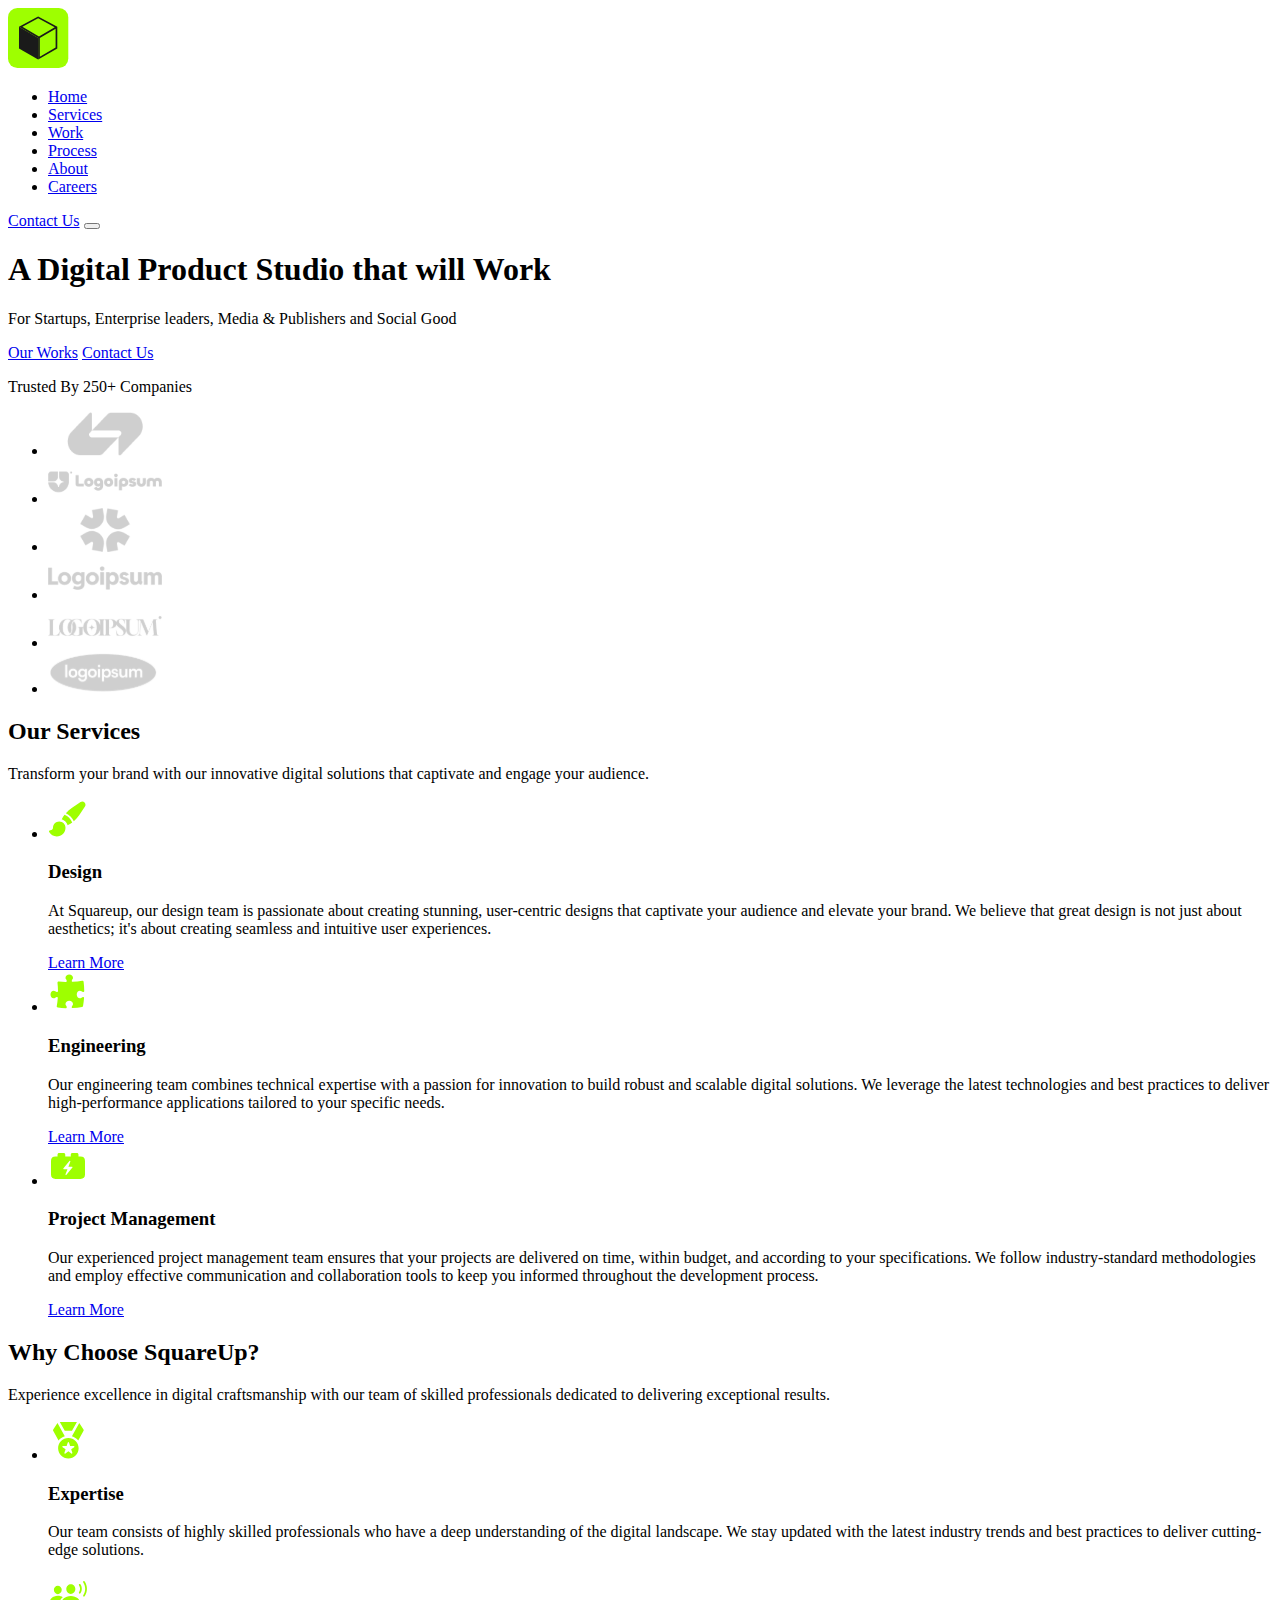
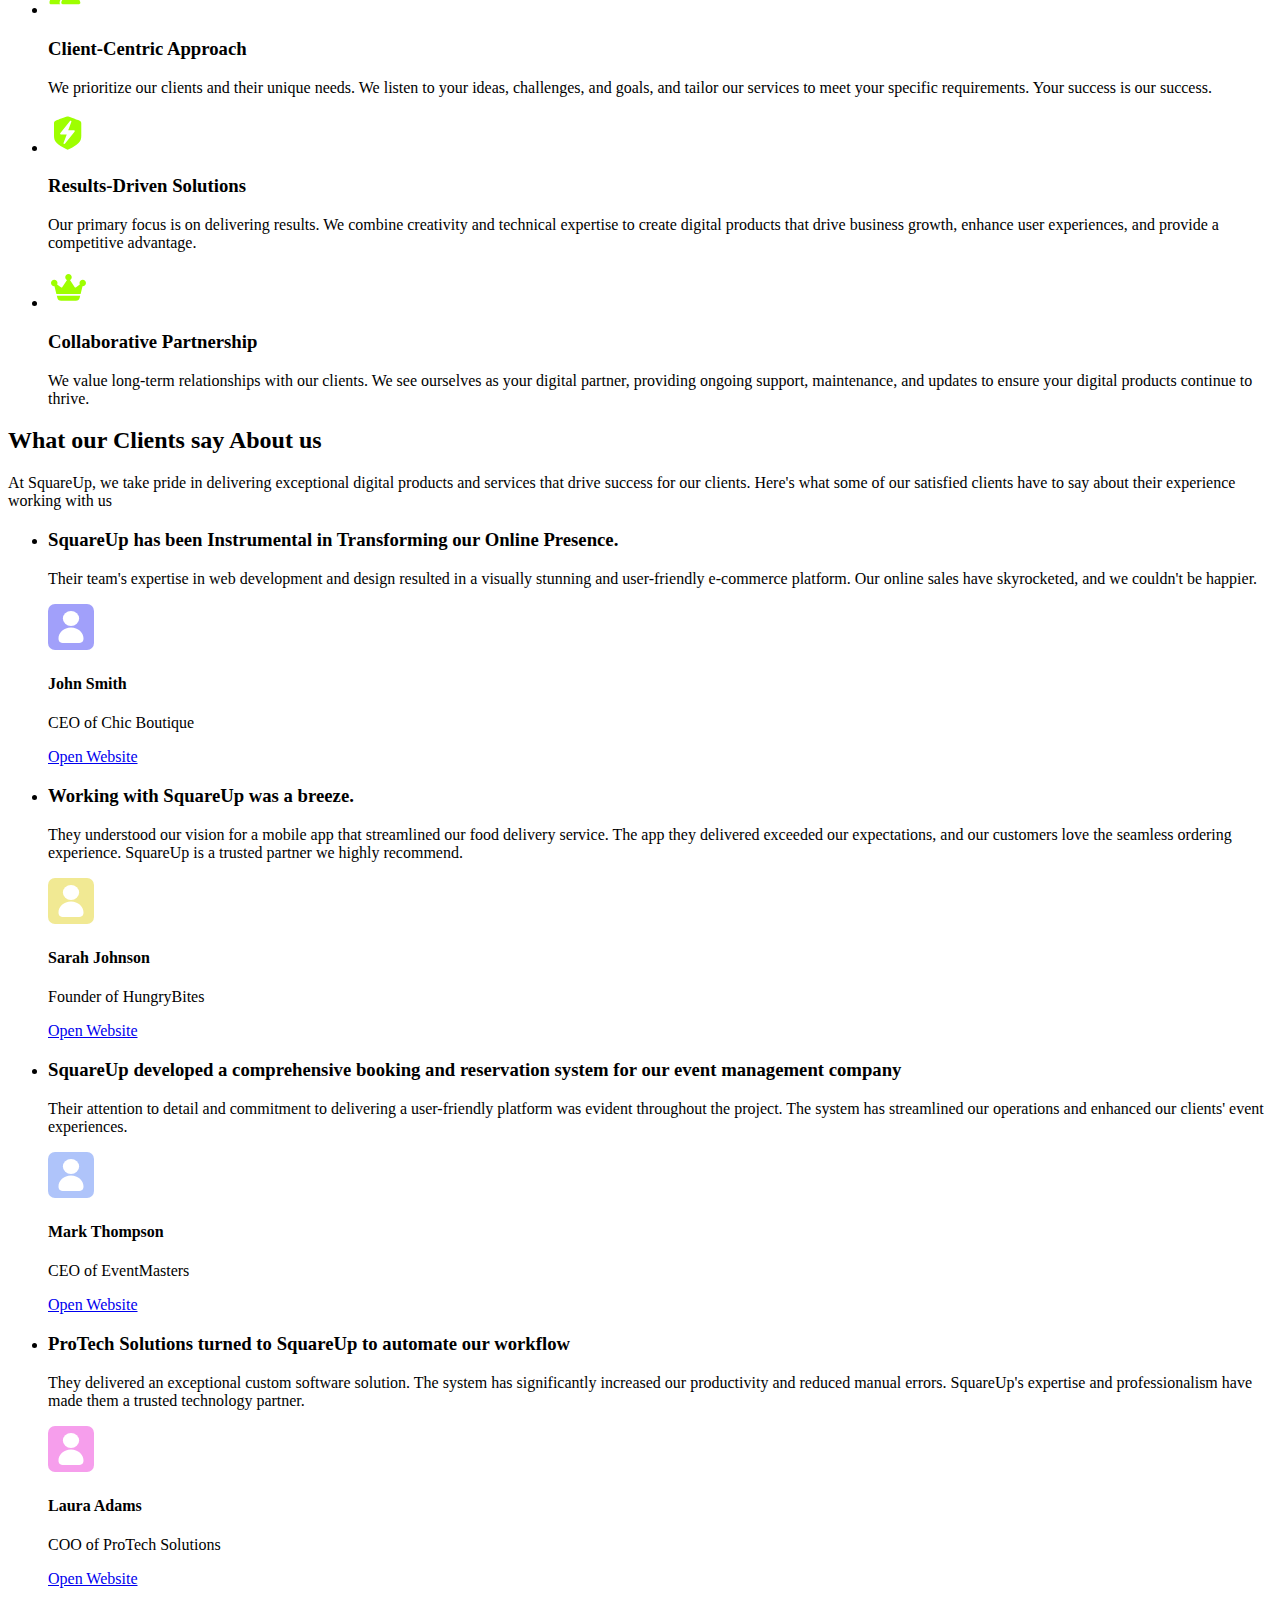
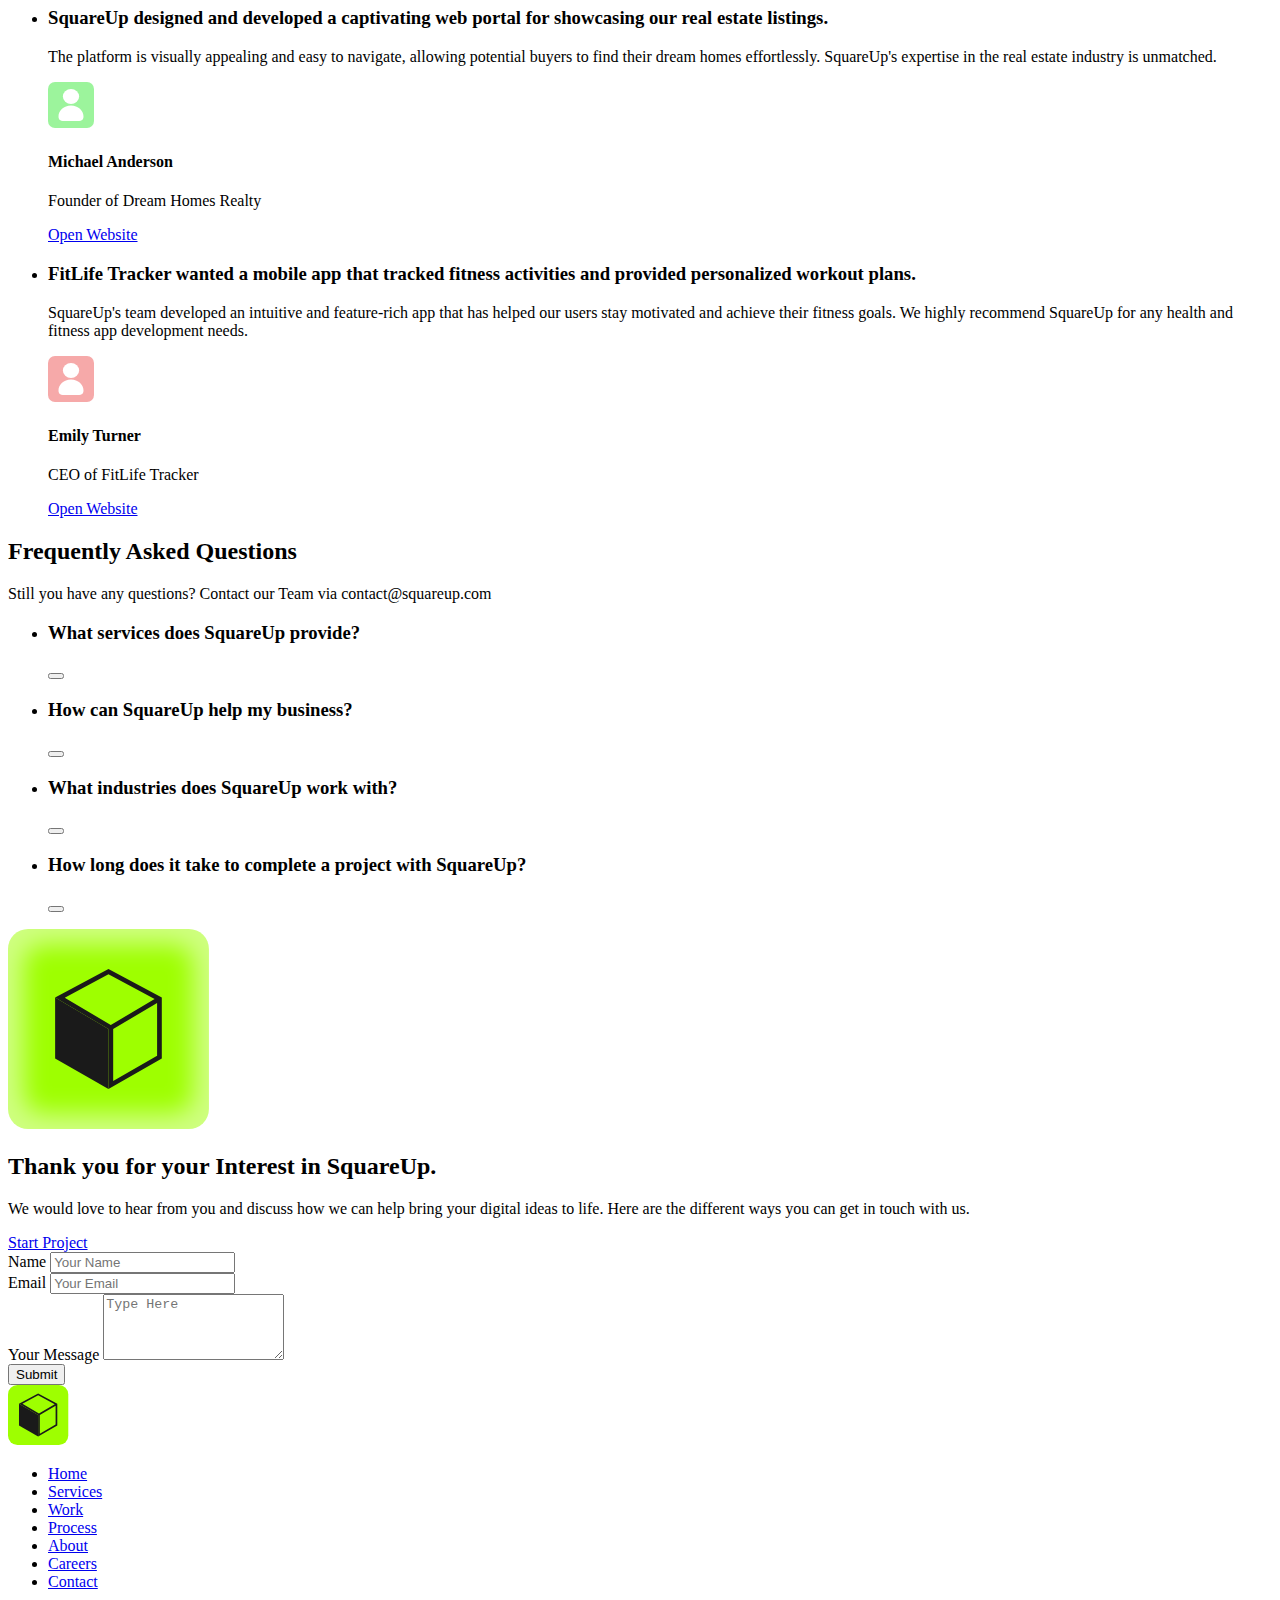
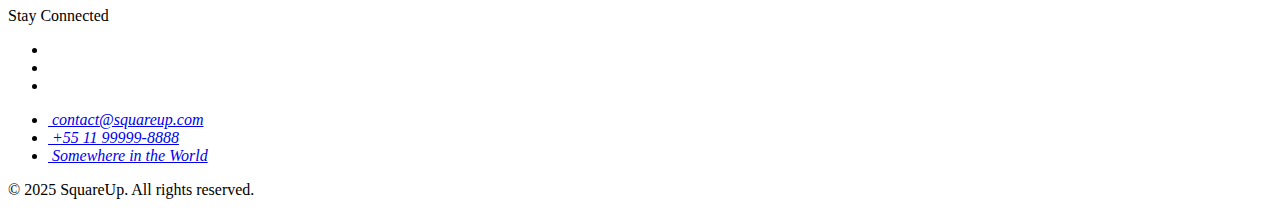
<file: index.html>
<!DOCTYPE html>
<html lang="en">
<head>
    <meta charset="UTF-8">
    <meta name="viewport" content="width=device-width, initial-scale=1.0">
    <title>Home | SquareUp</title>
    <link rel="stylesheet" href="css/style.css">
</head>
<body class="home-page">
   <div class="app-wrapper">
       <header>
            <div class="container">
                <picture class="header__image-wrapper">
                    <source media="(min-width: 1280px)" srcset="images/logos/logo-agency-lg.svg">
                    <img class="agency-logo agency-logo--header" src="images/logos/logo-agency-sm.svg" alt="SquareUp agency logo" loading="lazy">
                </picture>
                <nav class="navbar navbar--main" aria-label="Desktop menu navigation links to site pages">
                    <ul class="navbar__list">
                        <li class="navbar__item"><a href="#" class="navbar__link" aria-current="page">Home</a></li>
                        <li class="navbar__item"><a href="./services.html" class="navbar__link">Services</a></li>
                        <li class="navbar__item"><a href="./works.html" class="navbar__link">Work</a></li>
                        <li class="navbar__item"><a href="./process.html" class="navbar__link">Process</a></li>
                        <li class="navbar__item"><a href="./about.html" class="navbar__link">About</a></li>
                        <li class="navbar__item"><a href="./careers.html" class="navbar__link">Careers</a></li>
                    </ul>
                </nav>
                <a href="#contact-form" class="btn btn--cta">Contact Us</a>
                <button type="button" class="header__hamburger js-open-menu" aria-label="Open menu mobile" aria-controls="drawer" aria-expanded="false">
                    <div class="icon-wrapper icon-wrapper--hamburguer"><span class="icon-wrapper__icon"></span></div>
                </button>  
                <dialog class="drawer js-drawer" id="drawer" aria-label="Mobile navigation menu">
                    <div class="drawer__content">
                        <div class="drawer__panel-top">
                            <picture class="drawer__image-wrapper">
                                <source media="(min-width: 1280px)" srcset="images/logos/logo-agency-lg.svg">
                                <img class="agency-logo agency-logo--drawer" src="images/logos/logo-agency-sm.svg" alt="SquareUp agency logo" loading="lazy">
                             </picture>
                            <button type="button" class="drawer__close-btn js-close-menu" aria-label="Close menu mobile">
                                <div class="icon-wrapper icon-wrapper--close-drawer"><span class="icon-wrapper__icon"></span></div>
                            </button>
                        </div>
                        <nav class="navbar navbar--mobile" aria-label="Mobile/Tablet menu navigation links to site pages">
                            <ul class="navbar__list">
                                <li class="navbar__item"><a href="#" class="navbar__link" aria-current="page">Home</a></li>
                                <li class="navbar__item"><a href="./services.html" class="navbar__link">Services</a></li>
                                <li class="navbar__item"><a href="./works.html" class="navbar__link">Work</a></li>
                                <li class="navbar__item"><a href="./process.html" class="navbar__link">Process</a></li>
                                <li class="navbar__item"><a href="./about.html" class="navbar__link">About</a></li>
                                <li class="navbar__item"><a href="./careers.html" class="navbar__link">Careers</a></li>
                                <li class="navbar__item"><a href="#contact-form" class="btn btn--cta">Contact Us</a></li>
                            </ul>
                        </nav>
                    </div>
                </dialog>
            </div>
       </header>
       <main>
            <section class="hero" aria-labelledby="display">
                <h1 class="hero__display" id="display">A Digital Product Studio that will Work</h1>
                <p class="hero__audience-text">For <span class="hero__audience-item">Startups</span>, <span class="hero__audience-item">Enterprise leaders</span>, <span class="hero__audience-item">Media & Publishers</span> and <span class="hero__audience-item">Social Good</span></p>
                <div class="hero__actions">
                    <a href="./works.html" class="btn btn--secondary">Our Works</a>
                    <a href="#contact-form" class="btn btn--cta">Contact Us</a>
                </div>
            </section>
            <section class="trusted-companies" aria-labelledby="trusted-by">
                <p class="trusted-companies__label" id="trusted-by"><span class="trusted-companies__highlight">Trusted By 250+ Companies</span></p>
                <ul class="trusted-companies__list" aria-label="Companies list">
                    <li class="trusted-companies__item"><img class="trusted-companies__logo" src="images/logos/logo-ipsum-1.svg" alt="Company 1" loading="lazy"></li>
                    <li class="trusted-companies__item"><img class="trusted-companies__logo" src="images/logos/logo-ipsum-2.svg" alt="Company 2" loading="lazy"></li>
                    <li class="trusted-companies__item"><img class="trusted-companies__logo" src="images/logos/logo-ipsum-3.svg" alt="Company 3" loading="lazy"></li>
                    <li class="trusted-companies__item"><img class="trusted-companies__logo" src="images/logos/logo-ipsum-4.svg" alt="Company 4" loading="lazy"></li>
                    <li class="trusted-companies__item"><img class="trusted-companies__logo" src="images/logos/logo-ipsum-5.svg" alt="Company 5" loading="lazy"></li>
                    <li class="trusted-companies__item"><img class="trusted-companies__logo" src="images/logos/logo-ipsum-6.svg" alt="Company 6" loading="lazy"></li>
                </ul>
            </section>
            <section class="our-services" aria-labelledby="our-services-title">
                <div class="our-services__intro">
                    <h2 class="our-services__title" id="our-services-title">Our Services</h2>
                    <p class="our-services__text">Transform your brand with our innovative digital solutions that captivate and engage your audience.</p>
                </div>
                <ul class="our-services__list" aria-label="List of services">
                    <li class="our-services__item">
                        <article class="our-services__article">
                            <div class="icon-wrapper icon-wrapper--services">
                                <img class="icon-wrapper__icon" src="images/icons/paint-brush-1.svg" alt="" aria-hidden="true" loading="lazy">
                            </div>
                            <h3 class="our-services__subtitle">Design</h3>
                            <p class="our-services__description">At Squareup, our design team is passionate about creating stunning, user-centric designs that captivate your audience and elevate your brand. We believe that great design is not just about aesthetics; it's about creating seamless and intuitive user experiences.</p>
                            <a href="./services.html" class="btn btn--secondary" aria-label="Learn more about Design service">Learn More</a>
                        </article>
                    </li>
                    <li class="our-services__item">
                        <article class="our-services__article">
                            <div class="icon-wrapper icon-wrapper--services">
                                <img class="icon-wrapper__icon" src="images/icons/puzzle-piece-1.svg" alt="" aria-hidden="true" loading="lazy">
                            </div>
                            <h3 class="our-services__subtitle">Engineering</h3>
                            <p class="our-services__description">Our engineering team combines technical expertise with a passion for innovation to build robust and scalable digital solutions. We leverage the latest technologies and best practices to deliver high-performance applications tailored to your specific needs.</p>
                            <a href="./services.html" class="btn btn--secondary" aria-label="Learn more about Engineering service">Learn More</a>
                        </article>
                    </li>
                    <li class="our-services__item">
                        <article class="our-services__article">
                            <div class="icon-wrapper icon-wrapper--services">
                                <img class="icon-wrapper__icon" src="images/icons/battery.svg" alt="" aria-hidden="true" loading="lazy">
                            </div>
                            <h3 class="our-services__subtitle">Project Management</h3>
                            <p class="our-services__description">Our experienced project management team ensures that your projects are delivered on time, within budget, and according to your specifications. We follow industry-standard methodologies and employ effective communication and collaboration tools to keep you informed throughout the development process.</p>
                            <a href="./services.html" class="btn btn--secondary" aria-label="Learn more about Project Management service">Learn More</a>
                        </article>
                    </li>
                </ul>
            </section>
            <section class="benefits" aria-labelledby="benefits-title">
                <div class="benefits__intro">
                    <h2 class="benefits__title" id="benefits-title">Why Choose SquareUp?</h2>
                    <p class="benefits__text">Experience excellence in digital craftsmanship with our team of skilled professionals dedicated to delivering exceptional results.</p>
                </div>
                <ul class="benefits__list" aria-label="List of benefits of choosing SquareUp">
                    <li class="benefits__item">
                        <article class="benefits__article">
                            <div class="icon-wrapper icon-wrapper--benefits">
                                <img class="icon-wrapper__icon" src="images/icons/medal.svg" alt="" aria-hidden="true" loading="lazy">
                            </div>
                            <h3 class="benefits__subtitle">Expertise</h3>
                            <p class="benefits__description">Our team consists of highly skilled professionals who have a deep understanding of the digital landscape. We stay updated with the latest industry trends and best practices to deliver cutting-edge solutions.</p>
                        </article>
                    </li>
                    <li class="benefits__item">
                        <article class="benefits__article">
                            <div class="icon-wrapper icon-wrapper--benefits">
                                <img class="icon-wrapper__icon" src="images/icons/users.svg" alt="" aria-hidden="true" loading="lazy">
                            </div>
                            <h3 class="benefits__subtitle">Client-Centric Approach</h3>
                            <p class="benefits__description">We prioritize our clients and their unique needs. We listen to your ideas, challenges, and goals, and tailor our services to meet your specific requirements. Your success is our success.</p>
                        </article>
                    </li>
                    <li class="benefits__item">
                        <article class="benefits__article">
                            <div class="icon-wrapper icon-wrapper--benefits">
                                <img class="icon-wrapper__icon" src="images/icons/shield-bolt.svg" alt="" aria-hidden="true" loading="lazy">
                            </div>
                            <h3 class="benefits__subtitle">Results-Driven Solutions</h3>
                            <p class="benefits__description">Our primary focus is on delivering results. We combine creativity and technical expertise to create digital products that drive business growth, enhance user experiences, and provide a competitive advantage.</p>
                        </article>
                    </li>
                    <li class="benefits__item">
                        <article class="benefits__article">
                            <div class="icon-wrapper icon-wrapper--benefits">
                                <img class="icon-wrapper__icon" src="images/icons/crown.svg" alt="" aria-hidden="true" loading="lazy">
                            </div>
                            <h3 class="benefits__subtitle">Collaborative Partnership</h3>
                            <p class="benefits__description">We value long-term relationships with our clients. We see ourselves as your digital partner, providing ongoing support, maintenance, and updates to ensure your digital products continue to thrive.</p>
                        </article>
                    </li>
                </ul>
            </section>
            <section class="testimonials" aria-labelledby="testimonials-title">
                <div class="testimonials__intro">
                    <h2 class="testimonials__title" id="testimonials-title">What our Clients say About us</h2>
                    <p class="testimonials__text">At SquareUp, we take pride in delivering exceptional digital products and services that drive success for our clients. Here's what some of our satisfied clients have to say about their experience working with us</p>
                </div>
                <ul class="testimonials__list" aria-label="List of clients testimonials">
                    <li class="testimonials__item">
                        <article class="testimonials__article">
                            <h3 class="testimonials__subtitle">SquareUp has been Instrumental in Transforming our Online Presence.</h3>
                            <p class="testimonials__description">Their team's expertise in web development and design resulted in a visually stunning and user-friendly e-commerce platform. Our online sales have skyrocketed, and we couldn't be happier.</p>
                            <div class="testimonials__author-info">
                                <div class="testimonials__author-details">
                                    <img class="testimonials__author-logo" src="images/icons/user-profile-2.svg" aria-hidden="true" alt="" loading="lazy">
                                    <div class="testimonials__author-description">
                                        <h4 class="testimonials__author-name">John Smith</h4>
                                        <p class="testimonials__author-profession">CEO of Chic Boutique</p>
                                    </div>
                                </div>
                                <a href="#" class="btn btn--secondary" aria-label="Open John Smith's website">Open Website</a>
                            </div>
                        </article>
                    </li>
                    <li class="testimonials__item">
                        <article class="testimonials__article">
                            <h3 class="testimonials__subtitle">Working with SquareUp was a breeze.</h3>
                            <p class="testimonials__description">They understood our vision for a mobile app that streamlined our food delivery service. The app they delivered exceeded our expectations, and our customers love the seamless ordering experience. SquareUp is a trusted partner we highly recommend.</p>
                            <div class="testimonials__author-info">
                                <div class="testimonials__author-details">
                                    <img class="testimonials__author-logo" src="images/icons/user-profile-1.svg" aria-hidden="true" alt="" loading="lazy">
                                    <div class="testimonials__author-description">
                                        <h4 class="testimonials__author-name">Sarah Johnson</h4>
                                        <p class="testimonials__author-profession">Founder of HungryBites</p>
                                    </div>
                                </div>
                                <a href="#" class="btn btn--secondary" aria-label="Open Sarah Johnson's website">Open Website</a>
                            </div>
                        </article>
                    </li>
                    <li class="testimonials__item">
                        <article class="testimonials__article">
                            <h3 class="testimonials__subtitle">SquareUp developed a comprehensive booking and reservation system for our event management company</h3>
                            <p class="testimonials__description">Their attention to detail and commitment to delivering a user-friendly platform was evident throughout the project. The system has streamlined our operations and enhanced our clients' event experiences.</p>
                            <div class="testimonials__author-info">
                                <div class="testimonials__author-details">
                                    <img class="testimonials__author-logo" src="images/icons/user-profile-4.svg" aria-hidden="true" alt="" loading="lazy">
                                    <div class="testimonials__author-description">
                                        <h4 class="testimonials__author-name">Mark Thompson</h4>
                                        <p class="testimonials__author-profession">CEO of EventMasters</p>
                                    </div>
                                </div>
                                <a href="#" class="btn btn--secondary" aria-label="Open Mark Thompson's website">Open Website</a>
                            </div>
                        </article>
                    </li>
                    <li class="testimonials__item">
                        <article class="testimonials__article">
                            <h3 class="testimonials__subtitle">ProTech Solutions turned to SquareUp to automate our workflow</h3>
                            <p class="testimonials__description">They delivered an exceptional custom software solution. The system has significantly increased our productivity and reduced manual errors. SquareUp's expertise and professionalism have made them a trusted technology partner.</p>
                            <div class="testimonials__author-info">
                                <div class="testimonials__author-details">
                                    <img class="testimonials__author-logo" src="images/icons/user-profile-6.svg" aria-hidden="true" alt="" loading="lazy">
                                    <div class="testimonials__author-description">
                                        <h4 class="testimonials__author-name">Laura Adams</h4>
                                        <p class="testimonials__author-profession">COO of ProTech Solutions</p>
                                    </div>
                                </div>
                                <a href="#" class="btn btn--secondary" aria-label="Open Laura Adams's website">Open Website</a>
                            </div>
                        </article>
                    </li>
                    <li class="testimonials__item">
                        <article class="testimonials__article">
                            <h3 class="testimonials__subtitle">SquareUp designed and developed a captivating web portal for showcasing our real estate listings.</h3>
                            <p class="testimonials__description">The platform is visually appealing and easy to navigate, allowing potential buyers to find their dream homes effortlessly. SquareUp's expertise in the real estate industry is unmatched.</p>
                            <div class="testimonials__author-info">
                                <div class="testimonials__author-details">
                                    <img class="testimonials__author-logo" src="images/icons/user-profile-5.svg" aria-hidden="true" alt="" loading="lazy">
                                    <div class="testimonials__author-description">
                                        <h4 class="testimonials__author-name">Michael Anderson</h4>
                                        <p class="testimonials__author-profession">Founder of Dream Homes Realty</p>
                                    </div>
                                </div>
                                <a href="#" class="btn btn--secondary" aria-label="Open Michael Anderson's website">Open Website</a>
                            </div>
                        </article>
                    </li>
                    <li class="testimonials__item">
                        <article class="testimonials__article">
                            <h3 class="testimonials__subtitle">FitLife Tracker wanted a mobile app that tracked fitness activities and provided personalized workout plans.</h3>
                            <p class="testimonials__description">SquareUp's team developed an intuitive and feature-rich app that has helped our users stay motivated and achieve their fitness goals. We highly recommend SquareUp for any health and fitness app development needs.</p>
                            <div class="testimonials__author-info">
                                <div class="testimonials__author-details">
                                    <img class="testimonials__author-logo" src="images/icons/user-profile-3.svg" aria-hidden="true" alt="" loading="lazy">
                                    <div class="testimonials__author-description">
                                        <h4 class="testimonials__author-name">Emily Turner</h4>
                                        <p class="testimonials__author-profession">CEO of FitLife Tracker</p>
                                    </div>
                                </div>
                                <a href="#" class="btn btn--secondary" aria-label="Open Emily Turner's website">Open Website</a>
                            </div>
                        </article>
                    </li>
                </ul>
            </section>
            <section class="faq" aria-labelledby="faq-title">
                <div class="faq__intro">
                    <h2 class="faq__title" id="faq-title">Frequently Asked Questions</h2>
                    <p class="faq__text">Still you have any questions? Contact our Team via contact@squareup.com</p>
                </div>
                <ul class="faq__list" aria-label="List of frequently asked questions">
                    <li class="faq__item">
                        <article class="faq__article">
                            <div class="faq__question">
                                <h3 class="faq__subtitle">What services does SquareUp provide?</h3>
                                <button class="faq__toggle" type="button" aria-label="Toggle visibility of FAQ response" aria-expanded="false" aria-controls="faq-1">
                                    <div class="icon-wrapper icon-wrapper--open-faq"><span class="icon-wrapper__icon"></span></div>
                                </button>
                            </div>
                            <p class="faq__answer" id="faq-1" hidden>SquareUp offers a range of services including design, engineering, and project management. We specialize in user experience design, web development, mobile app development, custom software development, branding and identity, and more.</p>
                        </article>
                    </li>
                    <li class="faq__item">
                        <article class="faq__article">
                            <div class="faq__question">
                                <h3 class="faq__subtitle">How can SquareUp help my business?</h3>
                                <button class="faq__toggle" type="button" aria-label="Toggle visibility of FAQ response" aria-expanded="false" aria-controls="faq-2">
                                    <div class="icon-wrapper icon-wrapper--open-faq"><span class="icon-wrapper__icon"></span></div>
                                </button>
                            </div>
                            <p class="faq__answer" id="faq-2" hidden>SquareUp helps your business grow by designing and building digital products that are tailored to your goals. We combine strategy, design, and engineering to create solutions that improve user experience, strengthen your brand, and drive measurable results. Whether you need a website, a custom application, or ongoing digital support, our team works closely with you to deliver scalable and impactful solutions.</p>
                        </article>
                    </li>
                    <li class="faq__item">
                        <article class="faq__article">
                            <div class="faq__question">
                                <h3 class="faq__subtitle">What industries does SquareUp work with?</h3>
                                <button class="faq__toggle" type="button" aria-label="Toggle visibility of FAQ response" aria-expanded="false" aria-controls="faq-3">
                                    <div class="icon-wrapper icon-wrapper--open-faq"><span class="icon-wrapper__icon"></span></div>
                                </button>
                            </div>
                            <p class="faq__answer" id="faq-3" hidden>SquareUp works with a wide range of industries, including startups, enterprise businesses, media and publishing, e-commerce, real estate, technology, health and fitness, and social impact organizations. Our flexible approach allows us to adapt our expertise to different markets and deliver solutions tailored to each industry’s unique challenges and goals.</p>
                        </article>
                    </li>
                    <li class="faq__item">
                        <article class="faq__article">
                            <div class="faq__question">
                                <h3 class="faq__subtitle">How long does it take to complete a project with SquareUp?</h3>
                                <button class="faq__toggle" type="button" aria-label="Toggle visibility of FAQ response" aria-expanded="false" aria-controls="faq-4">
                                    <div class="icon-wrapper icon-wrapper--open-faq"><span class="icon-wrapper__icon"></span></div>
                                </button>
                            </div>
                            <p class="faq__answer" id="faq-4" hidden>Project timelines at SquareUp vary depending on the scope, complexity, and specific requirements of each project. Smaller projects may take a few weeks, while larger and more complex solutions can take several months. We work closely with our clients to define clear milestones and ensure timely delivery without compromising quality.</p>
                        </article>
                    </li>
                </ul>
            </section>
            <section class="contact" aria-labelledby="contact-form-title">
                <div class="contact__intro">
                    <img class="agency-logo agency-logo--contact" src="images/logos/logo-agency-abstract.svg" alt="Abstract agency logo" loading="lazy">
                    <h2 class="contact__title" id="contact-form-title">Thank you for your Interest in SquareUp.</h2>
                    <p class="contact__text">We would love to hear from you and discuss how we can help bring your digital ideas to life. Here are the different ways you can get in touch with us.</p>
                    <a href="./contact.html" class="btn btn--cta">Start Project</a>
                </div>
                <form class="contact-form" onsubmit="return false;">
                    <div class="contact-form__container">
                        <div class="contact-form__field">
                            <label class="contact-form__label" for="name">Name</label>
                            <input class="contact-form__input" type="text" name="name" id="name" placeholder="Your Name" required>
                        </div>
                        <div class="contact-form__field">
                            <label class="contact-form__label" for="email">Email</label>
                            <input class="contact-form__input" type="email" name="email" id="email" placeholder="Your Email" required>
                        </div>
                        <div class="contact-form__field">
                            <label class="contact-form__label" for="message">Your Message</label>
                            <textarea class="contact-form__input" name="message" id="message" placeholder="Type Here" rows="4" required></textarea>
                        </div>
                    </div>
                    <button type="submit" class="btn btn--cta">Submit</button>
                </form>
            </section>
       </main>
       <footer>
            <div class="container">
                <div class="footer__top">
                    <picture class="footer__image-wrapper">
                        <source media="(min-width: 1280px)" srcset="images/logos/logo-agency-lg.svg">
                        <img class="agency-logo agency-logo--footer" src="images/logos/logo-agency-sm.svg" alt="SquareUp agency logo" loading="lazy">
                    </picture>
                    <nav class="navbar navbar--footer" aria-label="Footer navigation links to site pages">
                        <ul class="navbar__list">
                            <li class="navbar__item"><a href="#" class="navbar__link" aria-current="page">Home</a></li>
                            <li class="navbar__item"><a href="./services.html" class="navbar__link">Services</a></li>
                            <li class="navbar__item"><a href="./works.html" class="navbar__link">Work</a></li>
                            <li class="navbar__item"><a href="./process.html" class="navbar__link">Process</a></li>
                            <li class="navbar__item"><a href="./about.html" class="navbar__link">About</a></li>
                            <li class="navbar__item"><a href="./careers.html" class="navbar__link">Careers</a></li>
                            <li class="navbar__item"><a href="./contact.html" class="navbar__link">Contact</a></li>
                        </ul>
                    </nav>
                    <div class="social-links" role="region" aria-labelledby="stay-connected">
                        <p class="social-links__label" id="stay-connected">Stay Connected</p>
                        <ul class="social-links__list">
                            <li class="social-links__item"><a href="#" class="social-links__link" aria-label="Facebook">
                                <div class="icon-wrapper icon-wrapper--social">
                                    <img class="icon-wrapper__icon" src="images/icons/facebook.svg" alt="" aria-hidden="true" loading="lazy">
                                </div>
                            </a></li>
                            <li class="social-links__item"><a href="#" class="social-links__link" aria-label="Twitter">
                                <div class="icon-wrapper icon-wrapper--social">
                                    <img class="icon-wrapper__icon" src="images/icons/twitter.svg" alt="" aria-hidden="true" loading="lazy">
                                </div>
                            </a></li>
                            <li class="social-links__item"><a href="#" class="social-links__link" aria-label="LinkedIn">
                                <div class="icon-wrapper icon-wrapper--social">
                                    <img class="icon-wrapper__icon" src="images/icons/linkedIn.svg" alt="" aria-hidden="true" loading="lazy">
                                </div>
                            </a></li>
                        </ul>
                    </div>
                </div>
                <div class="footer__bottom">
                    <address class="contact-links" aria-label="Contact information">
                        <ul class="contact-links__list">
                            <li class="contact-links__item">
                                <a href="#" class="contact-links__link" aria-label="Email: contact@squareup.com">
                                    <img class="contact-links__icon" src="images/icons/email.svg" alt="" aria-hidden="true" loading="lazy">
                                    <span aria-hidden="true">contact@squareup.com</span>
                                </a>
                            </li>
                            <li class="contact-links__item">
                                <a href="#" class="contact-links__link" aria-label="Telephone: +55 11 99999-8888">
                                    <img class="contact-links__icon" src="images/icons/telephone.svg" alt="" aria-hidden="true" loading="lazy">
                                    <span aria-hidden="true">+55 11 99999-8888</span>
                                </a>
                            </li>
                            <li class="contact-links__item">
                                <a href="#" class="contact-links__link" aria-label="Location: Somewhere in the World">
                                    <img class="contact-links__icon" src="images/icons/location.svg" alt="" aria-hidden="true" loading="lazy">
                                    <span aria-hidden="true">Somewhere in the World</span>
                                </a>
                            </li>
                        </ul>
                    </address>
                    <p class="footer__copy">© 2025 SquareUp. All rights reserved.</p>
                </div>
            </div>
       </footer>
   </div>

   <script type="module" src="./js/main.js"></script>
</body>
</html>
</file>
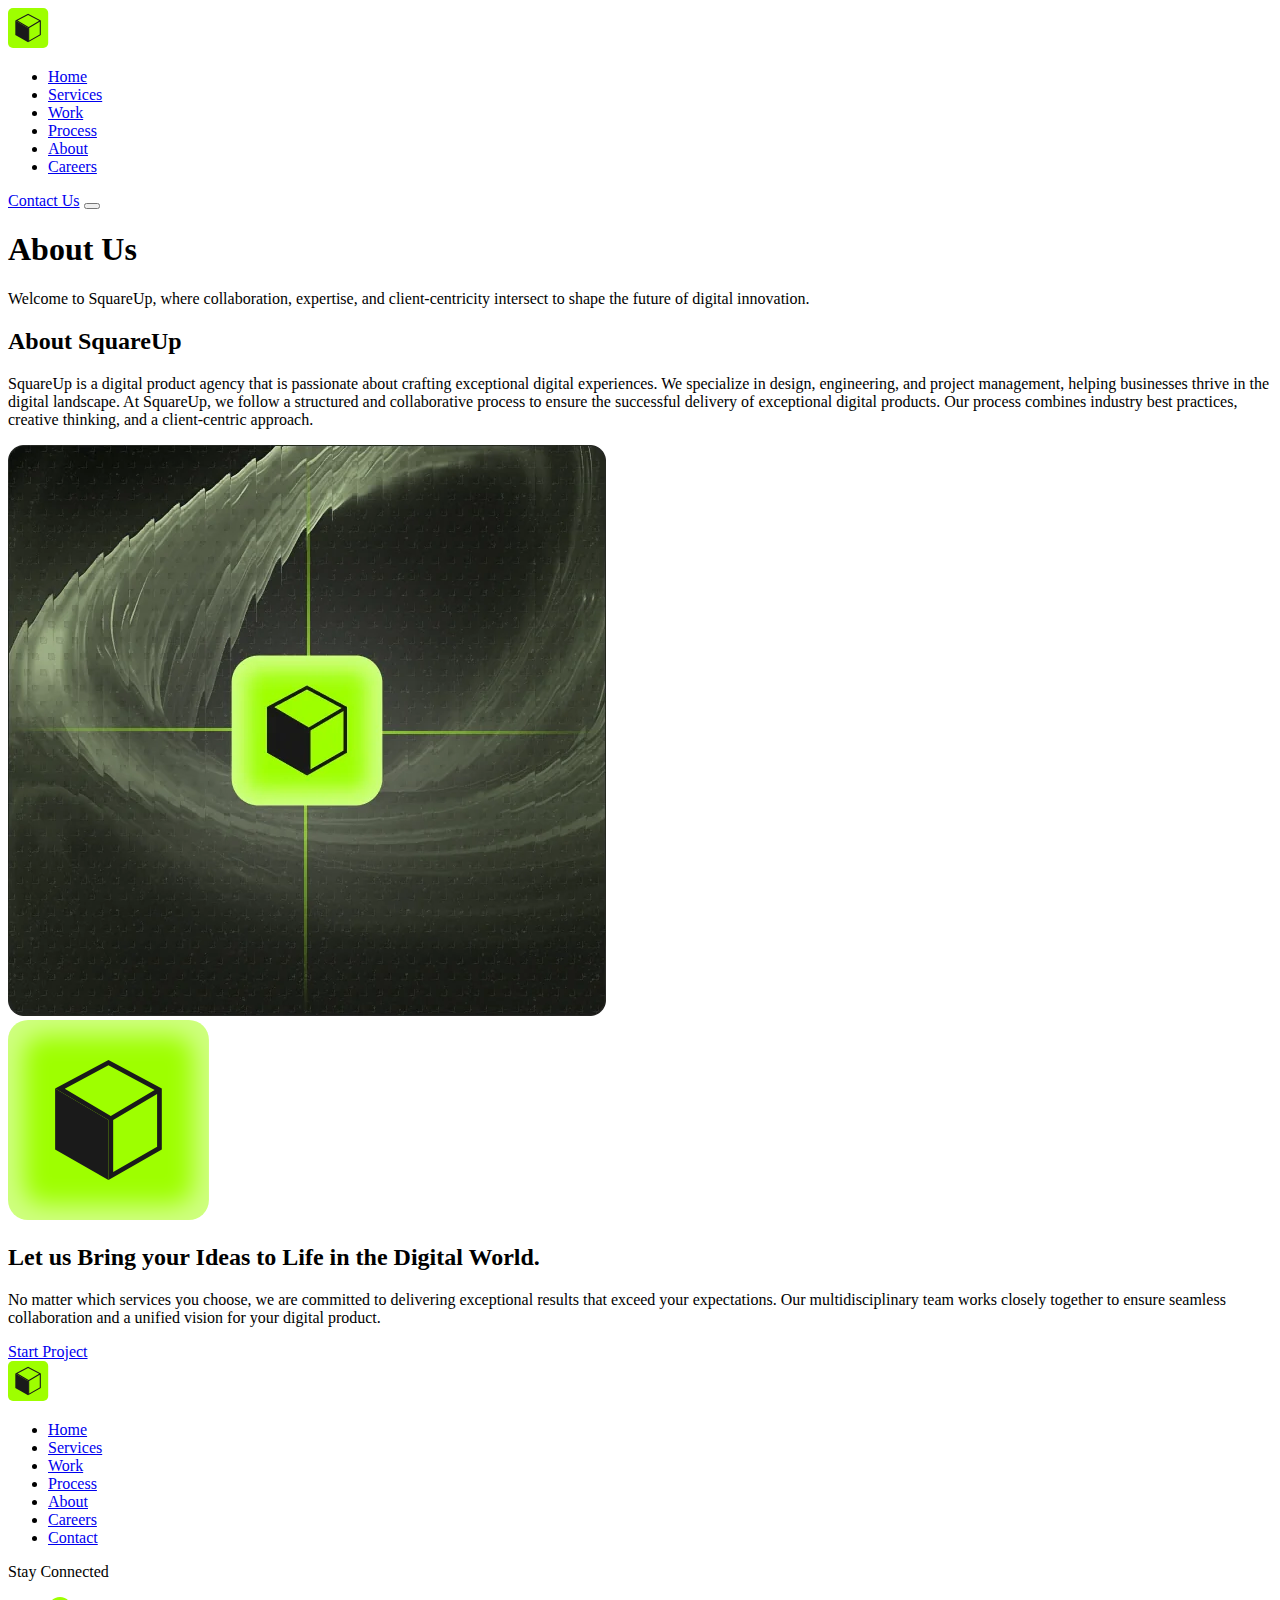
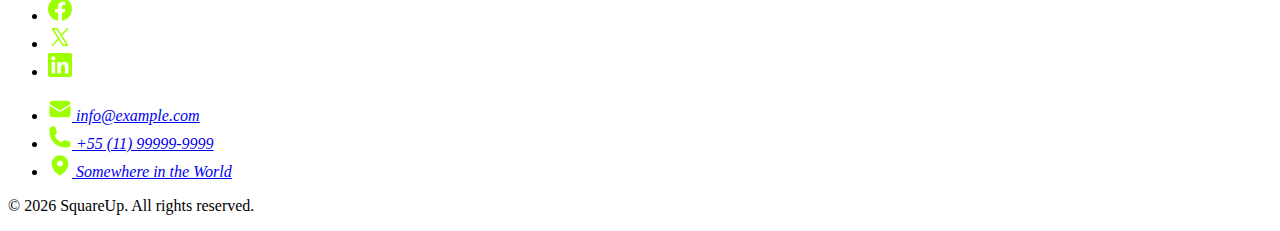
<file: about.html>
<!DOCTYPE html>
<html lang="en">
<head>
    <meta charset="UTF-8">
    <meta name="viewport" content="width=device-width, initial-scale=1.0">
    <title>About | SquareUp</title>
    <link rel="icon" type="image/svg+xml" href="images/icons/favicon.svg">
    <link rel="alternate icon" type="image/x-icon" href="images/icons/favicon.ico">
    <link rel="stylesheet" href="css/style.css">
</head>
<body class="about-page">
    <div class="app-wrapper">
        <header>
            <div class="container">
                <img class="agency-logo agency-logo--header" src="images/logos/logo-agency-sm.svg" alt="SquareUp agency logo" loading="lazy">
                <nav class="navbar navbar--main" aria-label="Desktop menu navigation links to site pages">
                    <ul class="navbar__list">
                        <li class="navbar__item"><a href="index.html" class="navbar__link">Home</a></li>
                        <li class="navbar__item"><a href="services.html" class="navbar__link">Services</a></li>
                        <li class="navbar__item"><a href="works.html" class="navbar__link">Work</a></li>
                        <li class="navbar__item"><a href="process.html" class="navbar__link">Process</a></li>
                        <li class="navbar__item"><a href="#" class="navbar__link" aria-current="page">About</a></li>
                        <li class="navbar__item"><a href="careers.html" class="navbar__link">Careers</a></li>
                    </ul>
                </nav>
                <a href="contact.html" class="btn btn--cta" aria-label="Contact SquareUp to start a project">Contact Us</a>
                <button type="button" class="header__hamburger js-open-menu" aria-label="Open menu mobile" aria-controls="drawer" aria-expanded="false">
                    <div class="icon-wrapper icon-wrapper--hamburguer"><span class="icon-wrapper__icon"></span></div>
                </button>  
            </div>
        </header>

        <dialog class="drawer js-drawer" id="drawer" aria-label="Mobile navigation menu">
            <div class="drawer__wrapper">
                <div class="drawer__panel-top">
                    <img class="agency-logo agency-logo--drawer" src="images/logos/logo-agency-sm.svg" alt="SquareUp agency logo" loading="lazy">
                    <button type="button" class="drawer__close-btn js-close-menu" aria-label="Close menu mobile">
                        <div class="icon-wrapper icon-wrapper--close-drawer"><span class="icon-wrapper__icon"></span></div>
                    </button>
                </div>

                <div class="drawer__content">
                    <nav class="navbar navbar--mobile" aria-label="Mobile/Tablet menu navigation links to site pages">
                        <ul class="navbar__list">
                            <li class="navbar__item"><a href="index.html" class="navbar__link">Home</a></li>
                            <li class="navbar__item"><a href="services.html" class="navbar__link">Services</a></li>
                            <li class="navbar__item"><a href="works.html" class="navbar__link">Work</a></li>
                            <li class="navbar__item"><a href="process.html" class="navbar__link">Process</a></li>
                            <li class="navbar__item"><a href="#" class="navbar__link" aria-current="page">About</a></li>
                            <li class="navbar__item"><a href="careers.html" class="navbar__link">Careers</a></li>
                        </ul>
                    </nav>
                    <a href="contact.html" class="btn btn--cta" aria-label="Contact SquareUp to start a project">Contact Us</a>
                </div>
            </div>
        </dialog>

        <main>
            <section class="hero hero--internal" aria-labelledby="hero-title">
                <h1 class="hero__title" id="hero-title">About Us</h1>
                <p class="hero__text">Welcome to SquareUp, where collaboration, expertise, and client-centricity intersect to shape the future of digital innovation.</p>
            </section>

            <section class="about-intro" aria-labelledby="about-intro-title">
                <div class="about-intro__text">
                    <h2 class="about-intro__title" id="about-intro-title">About SquareUp</h2>
                    <p class="about-intro__description">SquareUp is a digital product agency that is passionate about crafting exceptional digital experiences. We specialize in design, engineering, and project management, helping businesses thrive in the digital landscape. At SquareUp, we follow a structured and collaborative process to ensure the successful delivery of exceptional digital products. Our process combines industry best practices, creative thinking, and a client-centric approach.</p>
                </div>
                <img class="about-intro__logo" src="images/logos/agency-logo-digital-waves.webp" alt="Agency logo with a digital wave background">
            </section>

            <section class="final-cta" aria-labelledby="final-cta-title">
                <img class="agency-logo agency-logo--final-cta" src="images/logos/logo-agency-abstract.svg" alt="Abstract agency logo" loading="lazy">
                <h2 class="final-cta__title" id="final-cta-title">Let us Bring your Ideas to Life in the Digital World.</h2>
                <p class="final-cta__text">No matter which services you choose, we are committed to delivering exceptional results that exceed your expectations. Our multidisciplinary team works closely together to ensure seamless collaboration and a unified vision for your digital product.</p>
                <a href="contact.html" class="btn btn--cta" aria-label="Go to full contact page to start a project">Start Project</a>
            </section>
        </main>

        <footer>
            <div class="container">
                <div class="footer__top">
                    <img class="agency-logo agency-logo--footer" src="images/logos/logo-agency-sm.svg" alt="SquareUp agency logo" loading="lazy">
                    <nav class="navbar navbar--footer" aria-label="Footer navigation links to site pages">
                        <ul class="navbar__list">
                            <li class="navbar__item"><a href="index.html" class="navbar__link">Home</a></li>
                            <li class="navbar__item"><a href="services.html" class="navbar__link">Services</a></li>
                            <li class="navbar__item"><a href="works.html" class="navbar__link">Work</a></li>
                            <li class="navbar__item"><a href="process.html" class="navbar__link">Process</a></li>
                            <li class="navbar__item"><a href="#" class="navbar__link" aria-current="page">About</a></li>
                            <li class="navbar__item"><a href="careers.html" class="navbar__link">Careers</a></li>
                            <li class="navbar__item"><a href="contact.html" class="navbar__link">Contact</a></li>
                        </ul>
                    </nav>
                    <div class="social-links">
                        <p class="social-links__label" aria-hidden="true">Stay Connected</p>
                        <ul class="social-links__list" aria-label="Social media links">
                            <li class="social-links__item"><a href="https://www.facebook.com" class="social-links__link" target="_blank" rel="noopener noreferrer" aria-label="Facebook">
                                <div class="icon-wrapper icon-wrapper--social">
                                    <img class="icon-wrapper__icon" src="images/icons/facebook.svg" alt="" aria-hidden="true" loading="lazy">
                                </div>
                            </a></li>
                            <li class="social-links__item"><a href="https://x.com" class="social-links__link" target="_blank" rel="noopener noreferrer" aria-label="X, formerly Twitter">
                                <div class="icon-wrapper icon-wrapper--social">
                                    <img class="icon-wrapper__icon" src="images/icons/x-logo.svg" alt="" aria-hidden="true" loading="lazy">
                                </div>
                            </a></li>
                            <li class="social-links__item"><a href="https://www.linkedin.com" class="social-links__link" target="_blank" rel="noopener noreferrer" aria-label="LinkedIn">
                                <div class="icon-wrapper icon-wrapper--social">
                                    <img class="icon-wrapper__icon" src="images/icons/linkedIn.svg" alt="" aria-hidden="true" loading="lazy">
                                </div>
                            </a></li>
                        </ul>
                    </div>
                </div>

                <div class="footer__bottom">
                    <address class="contact-links" aria-label="Contact information">
                        <ul class="contact-links__list">
                            <li class="contact-links__item">
                                <a href="mailto:info@example.com" class="contact-links__link" aria-label="Send an email to our team">
                                    <img class="contact-links__icon" src="images/icons/email.svg" alt="" aria-hidden="true" loading="lazy">
                                    <span>info@example.com</span>
                                </a>
                            </li>
                            <li class="contact-links__item">
                                <a href="tel:+5511999999999" class="contact-links__link" aria-label="Call our support team">
                                    <img class="contact-links__icon" src="images/icons/telephone.svg" alt="" aria-hidden="true" loading="lazy">
                                    <span>+55 (11) 99999-9999</span>
                                </a>
                            </li>
                            <li class="contact-links__item">
                                <a href="https://maps.google.com" class="contact-links__link" target="_blank" rel="noopener noreferrer" aria-label="View location on Google Maps">
                                    <img class="contact-links__icon" src="images/icons/location.svg" alt="" aria-hidden="true" loading="lazy">
                                    <span>Somewhere in the World</span>
                                </a>
                            </li>
                        </ul>
                    </address>
                    <p class="footer__copy">© 2026 SquareUp. All rights reserved.</p>
                </div>
            </div>
        </footer>
    </div>

    <script type="module" src="./js/main.js"></script>
</body>
</html>
</file>
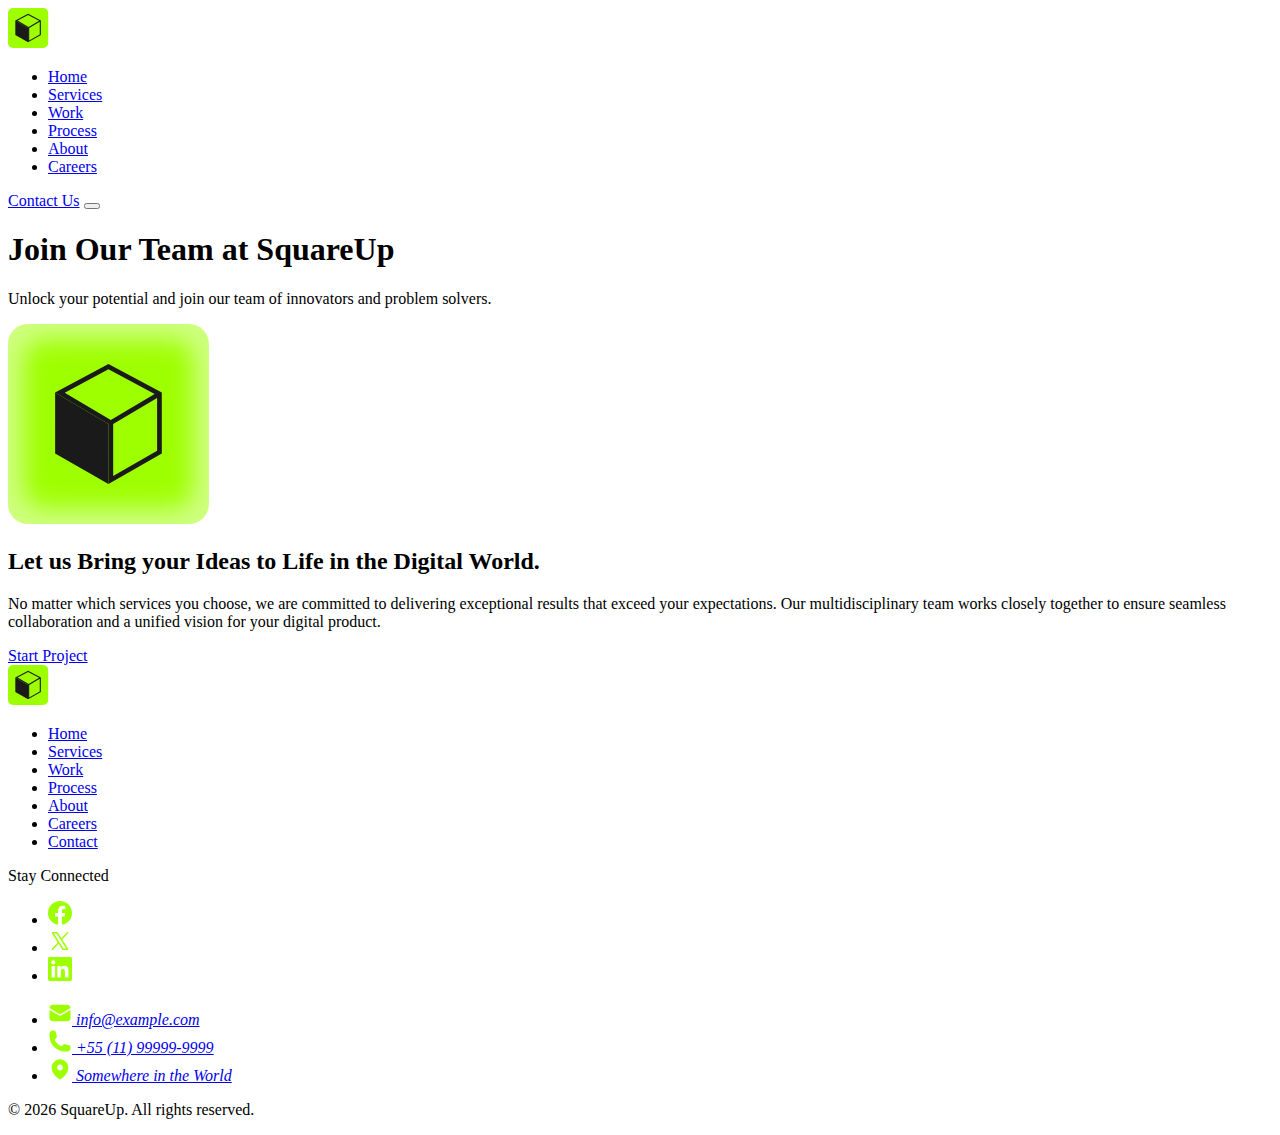
<file: careers.html>
<!DOCTYPE html>
<html lang="en">
<head>
    <meta charset="UTF-8">
    <meta name="viewport" content="width=device-width, initial-scale=1.0">
    <title>Careers | SquareUp</title>
    <link rel="icon" type="image/svg+xml" href="images/icons/favicon.svg">
    <link rel="alternate icon" type="image/x-icon" href="images/icons/favicon.ico">
    <link rel="stylesheet" href="css/style.css">
</head>
<body class="careers-page">
    <div class="app-wrapper">
        <header>
            <div class="container">
                <img class="agency-logo agency-logo--header" src="images/logos/logo-agency-sm.svg" alt="SquareUp agency logo" loading="lazy">
                <nav class="navbar navbar--main" aria-label="Desktop menu navigation links to site pages">
                    <ul class="navbar__list">
                        <li class="navbar__item"><a href="index.html" class="navbar__link">Home</a></li>
                        <li class="navbar__item"><a href="services.html" class="navbar__link">Services</a></li>
                        <li class="navbar__item"><a href="works.html" class="navbar__link">Work</a></li>
                        <li class="navbar__item"><a href="process.html" class="navbar__link">Process</a></li>
                        <li class="navbar__item"><a href="about.html" class="navbar__link">About</a></li>
                        <li class="navbar__item"><a href="#" class="navbar__link" aria-current="page">Careers</a></li>
                    </ul>
                </nav>
                <a href="contact.html" class="btn btn--cta" aria-label="Contact SquareUp to start a project">Contact Us</a>
                <button type="button" class="header__hamburger js-open-menu" aria-label="Open menu mobile" aria-controls="drawer" aria-expanded="false">
                    <div class="icon-wrapper icon-wrapper--hamburguer"><span class="icon-wrapper__icon"></span></div>
                </button>  
            </div>
        </header>

        <dialog class="drawer js-drawer" id="drawer" aria-label="Mobile navigation menu">
            <div class="drawer__wrapper">
                <div class="drawer__panel-top">
                    <img class="agency-logo agency-logo--drawer" src="images/logos/logo-agency-sm.svg" alt="SquareUp agency logo" loading="lazy">
                    <button type="button" class="drawer__close-btn js-close-menu" aria-label="Close menu mobile">
                        <div class="icon-wrapper icon-wrapper--close-drawer"><span class="icon-wrapper__icon"></span></div>
                    </button>
                </div>

                <div class="drawer__content">
                    <nav class="navbar navbar--mobile" aria-label="Mobile/Tablet menu navigation links to site pages">
                        <ul class="navbar__list">
                            <li class="navbar__item"><a href="index.html" class="navbar__link">Home</a></li>
                            <li class="navbar__item"><a href="services.html" class="navbar__link">Services</a></li>
                            <li class="navbar__item"><a href="works.html" class="navbar__link">Work</a></li>
                            <li class="navbar__item"><a href="process.html" class="navbar__link">Process</a></li>
                            <li class="navbar__item"><a href="about.html" class="navbar__link">About</a></li>
                            <li class="navbar__item"><a href="#" class="navbar__link" aria-current="page">Careers</a></li>
                        </ul>
                    </nav>
                    <a href="contact.html" class="btn btn--cta" aria-label="Contact SquareUp to start a project">Contact Us</a>
                </div>
            </div>
        </dialog>

        <main>
            <section class="hero hero--internal" aria-labelledby="hero-title">
                <h1 class="hero__title" id="hero-title">Join Our Team at SquareUp</h1>
                <p class="hero__text">Unlock your potential and join our team of innovators and problem solvers.</p>
            </section>

            <section class="final-cta" aria-labelledby="final-cta-title">
                <img class="agency-logo agency-logo--final-cta" src="images/logos/logo-agency-abstract.svg" alt="Abstract agency logo" loading="lazy">
                <h2 class="final-cta__title" id="final-cta-title">Let us Bring your Ideas to Life in the Digital World.</h2>
                <p class="final-cta__text">No matter which services you choose, we are committed to delivering exceptional results that exceed your expectations. Our multidisciplinary team works closely together to ensure seamless collaboration and a unified vision for your digital product.</p>
                <a href="contact.html" class="btn btn--cta" aria-label="Go to full contact page to start a project">Start Project</a>
            </section>
        </main>

        <footer>
            <div class="container">
                <div class="footer__top">
                    <img class="agency-logo agency-logo--footer" src="images/logos/logo-agency-sm.svg" alt="SquareUp agency logo" loading="lazy">
                    <nav class="navbar navbar--footer" aria-label="Footer navigation links to site pages">
                        <ul class="navbar__list">
                            <li class="navbar__item"><a href="index.html" class="navbar__link">Home</a></li>
                            <li class="navbar__item"><a href="services.html" class="navbar__link">Services</a></li>
                            <li class="navbar__item"><a href="works.html" class="navbar__link">Work</a></li>
                            <li class="navbar__item"><a href="process.html" class="navbar__link">Process</a></li>
                            <li class="navbar__item"><a href="about.html" class="navbar__link">About</a></li>
                            <li class="navbar__item"><a href="#" class="navbar__link" aria-current="page">Careers</a></li>
                            <li class="navbar__item"><a href="contact.html" class="navbar__link">Contact</a></li>
                        </ul>
                    </nav>
                    <div class="social-links">
                        <p class="social-links__label" aria-hidden="true">Stay Connected</p>
                        <ul class="social-links__list" aria-label="Social media links">
                            <li class="social-links__item"><a href="https://www.facebook.com" class="social-links__link" target="_blank" rel="noopener noreferrer" aria-label="Facebook">
                                <div class="icon-wrapper icon-wrapper--social">
                                    <img class="icon-wrapper__icon" src="images/icons/facebook.svg" alt="" aria-hidden="true" loading="lazy">
                                </div>
                            </a></li>
                            <li class="social-links__item"><a href="https://x.com" class="social-links__link" target="_blank" rel="noopener noreferrer" aria-label="X, formerly Twitter">
                                <div class="icon-wrapper icon-wrapper--social">
                                    <img class="icon-wrapper__icon" src="images/icons/x-logo.svg" alt="" aria-hidden="true" loading="lazy">
                                </div>
                            </a></li>
                            <li class="social-links__item"><a href="https://www.linkedin.com" class="social-links__link" target="_blank" rel="noopener noreferrer" aria-label="LinkedIn">
                                <div class="icon-wrapper icon-wrapper--social">
                                    <img class="icon-wrapper__icon" src="images/icons/linkedIn.svg" alt="" aria-hidden="true" loading="lazy">
                                </div>
                            </a></li>
                        </ul>
                    </div>
                </div>

                <div class="footer__bottom">
                    <address class="contact-links" aria-label="Contact information">
                        <ul class="contact-links__list">
                            <li class="contact-links__item">
                                <a href="mailto:info@example.com" class="contact-links__link" aria-label="Send an email to our team">
                                    <img class="contact-links__icon" src="images/icons/email.svg" alt="" aria-hidden="true" loading="lazy">
                                    <span>info@example.com</span>
                                </a>
                            </li>
                            <li class="contact-links__item">
                                <a href="tel:+5511999999999" class="contact-links__link" aria-label="Call our support team">
                                    <img class="contact-links__icon" src="images/icons/telephone.svg" alt="" aria-hidden="true" loading="lazy">
                                    <span>+55 (11) 99999-9999</span>
                                </a>
                            </li>
                            <li class="contact-links__item">
                                <a href="https://maps.google.com" class="contact-links__link" target="_blank" rel="noopener noreferrer" aria-label="View location on Google Maps">
                                    <img class="contact-links__icon" src="images/icons/location.svg" alt="" aria-hidden="true" loading="lazy">
                                    <span>Somewhere in the World</span>
                                </a>
                            </li>
                        </ul>
                    </address>
                    <p class="footer__copy">© 2026 SquareUp. All rights reserved.</p>
                </div>
            </div>
        </footer>
    </div>

    <script type="module" src="./js/main.js"></script>
</body>
</html>
</file>
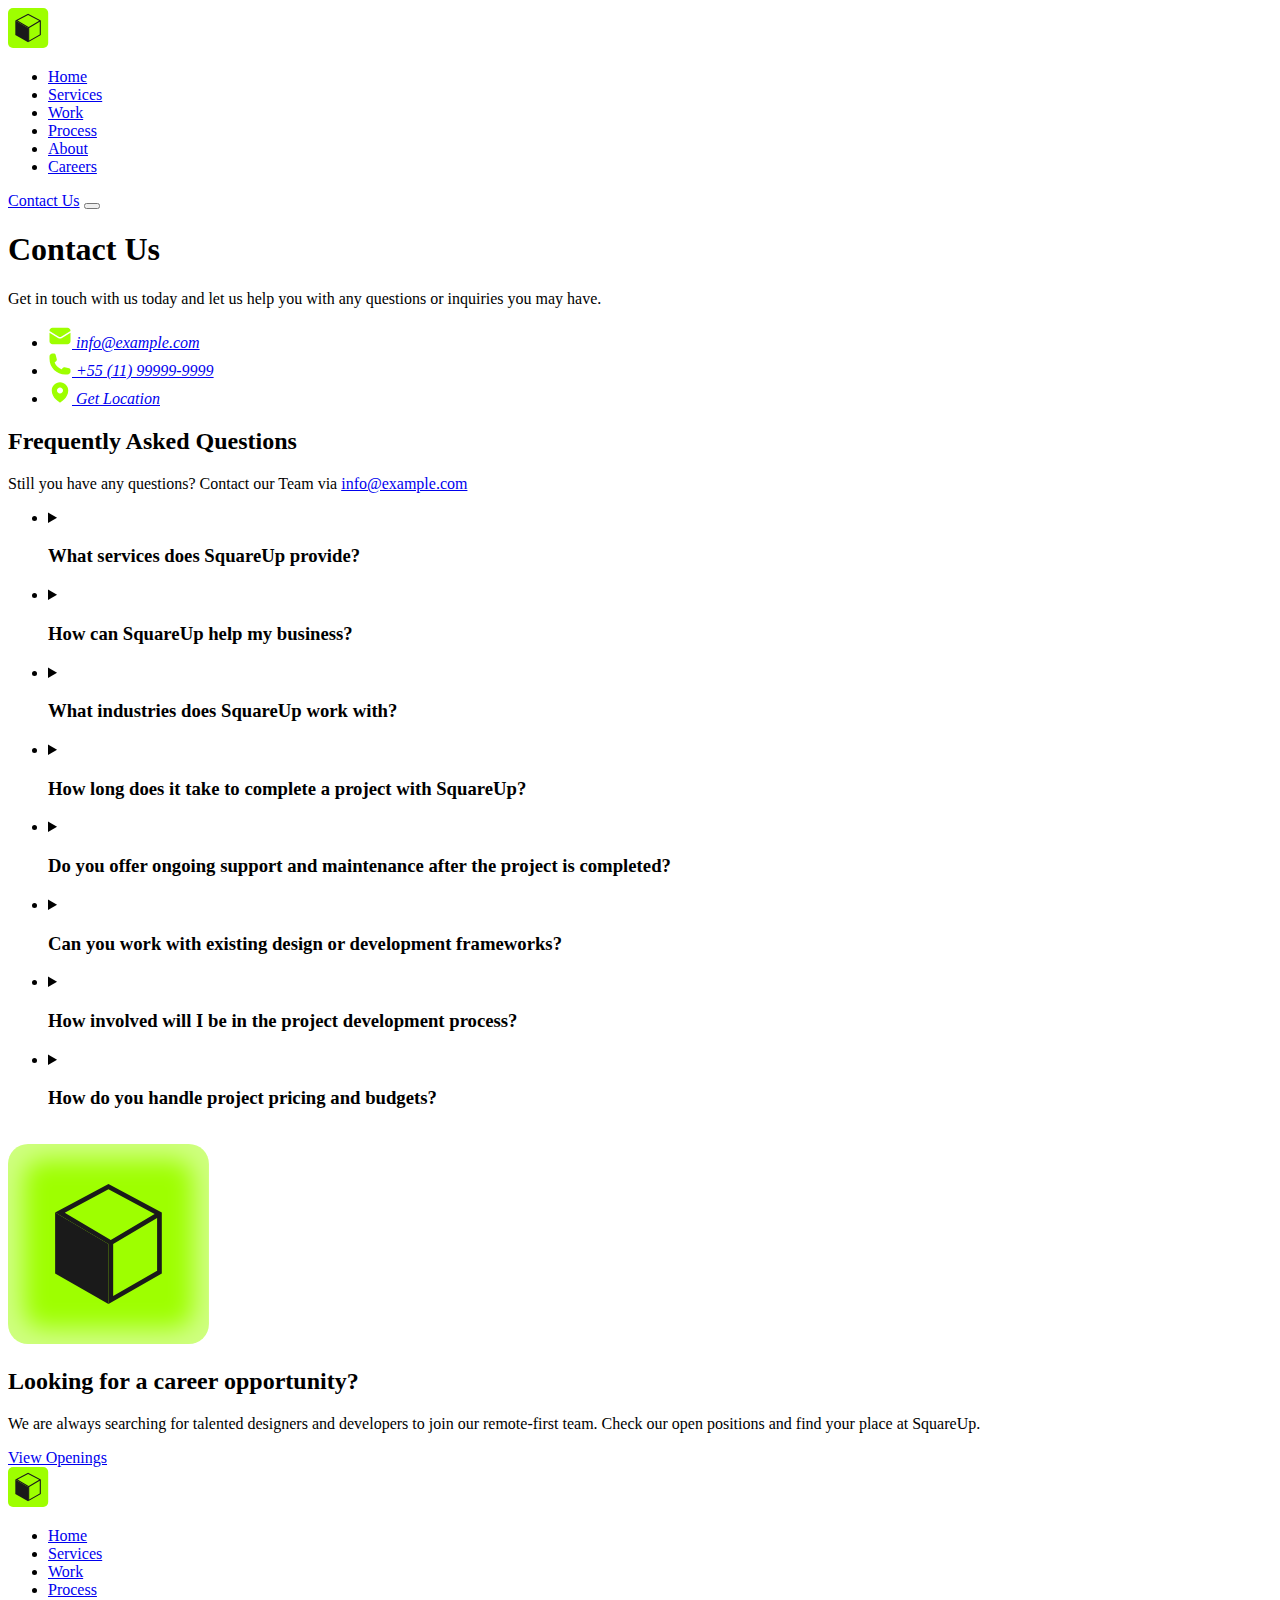
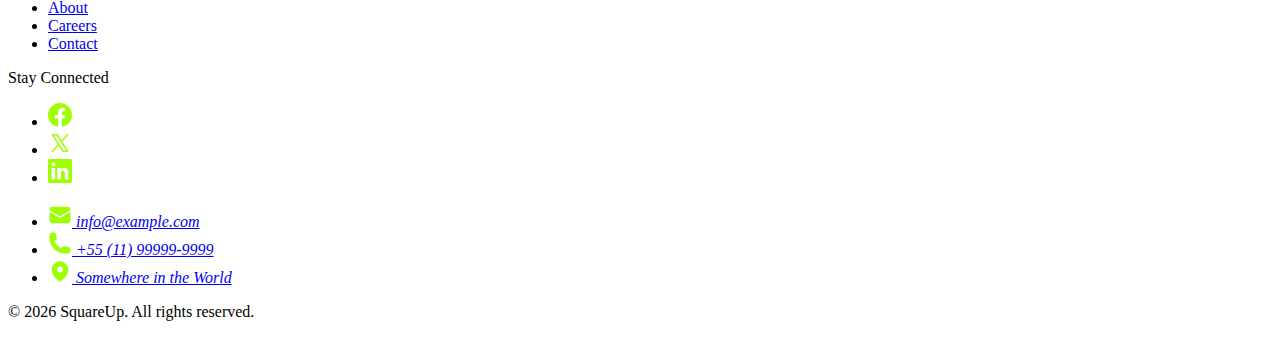
<file: contact.html>
<!DOCTYPE html>
<html lang="en">
<head>
    <meta charset="UTF-8">
    <meta name="viewport" content="width=device-width, initial-scale=1.0">
    <title>Contact | SquareUp</title>
    <link rel="icon" type="image/svg+xml" href="images/icons/favicon.svg">
    <link rel="alternate icon" type="image/x-icon" href="images/icons/favicon.ico">
    <link rel="stylesheet" href="css/style.css">
</head>
<body class="contact-page">
    <div class="app-wrapper">
        <header>
            <div class="container">
                <img class="agency-logo agency-logo--header" src="images/logos/logo-agency-sm.svg" alt="SquareUp agency logo" loading="lazy">
                <nav class="navbar navbar--main" aria-label="Desktop menu navigation links to site pages">
                    <ul class="navbar__list">
                        <li class="navbar__item"><a href="index.html" class="navbar__link">Home</a></li>
                        <li class="navbar__item"><a href="services.html" class="navbar__link">Services</a></li>
                        <li class="navbar__item"><a href="works.html" class="navbar__link">Work</a></li>
                        <li class="navbar__item"><a href="process.html" class="navbar__link">Process</a></li>
                        <li class="navbar__item"><a href="about.html" class="navbar__link">About</a></li>
                        <li class="navbar__item"><a href="careers.html" class="navbar__link">Careers</a></li>
                    </ul>
                </nav>
                <a href="#contact-form" class="btn btn--cta" aria-label="Contact SquareUp to start a project">Contact Us</a>
                <button type="button" class="header__hamburger js-open-menu" aria-label="Open menu mobile" aria-controls="drawer" aria-expanded="false">
                    <div class="icon-wrapper icon-wrapper--hamburguer"><span class="icon-wrapper__icon"></span></div>
                </button>  
            </div>
        </header>

        <dialog class="drawer js-drawer" id="drawer" aria-label="Mobile navigation menu">
            <div class="drawer__wrapper">
                <div class="drawer__panel-top">
                    <img class="agency-logo agency-logo--drawer" src="images/logos/logo-agency-sm.svg" alt="SquareUp agency logo" loading="lazy">
                    <button type="button" class="drawer__close-btn js-close-menu" aria-label="Close menu mobile">
                        <div class="icon-wrapper icon-wrapper--close-drawer"><span class="icon-wrapper__icon"></span></div>
                    </button>
                </div>

                <div class="drawer__content">
                    <nav class="navbar navbar--mobile" aria-label="Mobile/Tablet menu navigation links to site pages">
                        <ul class="navbar__list">
                            <li class="navbar__item"><a href="index.html" class="navbar__link">Home</a></li>
                            <li class="navbar__item"><a href="services.html" class="navbar__link">Services</a></li>
                            <li class="navbar__item"><a href="works.html" class="navbar__link">Work</a></li>
                            <li class="navbar__item"><a href="process.html" class="navbar__link">Process</a></li>
                            <li class="navbar__item"><a href="about.html" class="navbar__link">About</a></li>
                            <li class="navbar__item"><a href="careers.html" class="navbar__link">Careers</a></li>
                        </ul>
                    </nav>
                    <a href="#contact-form" class="btn btn--cta" aria-label="Contact SquareUp to start a project">Contact Us</a>
                </div>
            </div>
        </dialog>

        <main>
            <section class="hero hero--internal" aria-labelledby="hero-title">
                <h1 class="hero__title" id="hero-title">Contact Us</h1>
                <p class="hero__text">Get in touch with us today and let us help you with any questions or inquiries you may have.</p>
            </section>

            <section class="contact" aria-label="Contact information and inquiry form">
                <address class="contact-links">
                    <ul class="contact-links__list">
                        <li class="contact-links__item">
                            <a href="mailto:info@example.com" class="contact-links__link" aria-label="Send an email to our team">
                                <img class="contact-links__icon" src="images/icons/email.svg" alt="" aria-hidden="true" loading="lazy">
                                <span>info@example.com</span>
                            </a>
                        </li>
                        <li class="contact-links__item">
                            <a href="tel:+5511999999999" class="contact-links__link" aria-label="Call our support team">
                                <img class="contact-links__icon" src="images/icons/telephone.svg" alt="" aria-hidden="true" loading="lazy">
                                <span>+55 (11) 99999-9999</span>
                            </a>
                        </li>
                        <li class="contact-links__item">
                            <a href="https://maps.google.com" class="contact-links__link" target="_blank" rel="noopener noreferrer" aria-label="View location on Google Maps">
                                <img class="contact-links__icon" src="images/icons/location.svg" alt="" aria-hidden="true" loading="lazy">
                                <span>Get Location</span>
                            </a>
                        </li>
                    </ul>
                </address>
            </section>

            <section class="faqs" aria-labelledby="faqs-title">
                <div class="section-intro section-intro--faqs">
                    <h2 class="section-intro__title" id="faqs-title">Frequently Asked Questions</h2>
                    <p class="section-intro__text">Still you have any questions? Contact our Team via <a class="section-intro__contact-link" href="mailto:info@example.com">info@example.com</a></p>
                </div>

                <ul class="faqs__list" aria-label="List of frequently asked questions">
                    <li class="faqs__item">
                        <article class="faq">
                            <details name="faq-group">
                                <summary class="faq__question">
                                    <h3 class="faq__title">What services does SquareUp provide?</h3>
                                    <div class="icon-wrapper icon-wrapper--open-faq" aria-hidden="true"><span class="icon-wrapper__icon"></span></div>
                                </summary>
                                <p class="faq__answer">SquareUp offers a range of services including design, engineering, and project management. We specialize in user experience design, web development, mobile app development, custom software development, branding and identity, and more.</p>
                            </details>
                        </article>
                    </li>
                    <li class="faqs__item">
                        <article class="faq">
                            <details name="faq-group">
                                <summary class="faq__question">
                                    <h3 class="faq__title">How can SquareUp help my business?</h3>
                                    <div class="icon-wrapper icon-wrapper--open-faq" aria-hidden="true"><span class="icon-wrapper__icon"></span></div>
                                </summary>
                                <p class="faq__answer">SquareUp helps your business grow by designing and building digital products that are tailored to your goals. We combine strategy, design, and engineering to create solutions that improve user experience, strengthen your brand, and drive measurable results. Whether you need a website, a custom application, or ongoing digital support, our team works closely with you to deliver scalable and impactful solutions.</p>
                            </details>
                        </article>
                    </li>
                    <li class="faqs__item">
                        <article class="faq">
                            <details name="faq-group">
                                <summary class="faq__question">
                                    <h3 class="faq__title">What industries does SquareUp work with?</h3>
                                    <div class="icon-wrapper icon-wrapper--open-faq" aria-hidden="true"><span class="icon-wrapper__icon"></span></div>
                                </summary>
                                <p class="faq__answer">SquareUp works with a wide range of industries, including startups, enterprise businesses, media and publishing, e-commerce, real estate, technology, health and fitness, and social impact organizations. Our flexible approach allows us to adapt our expertise to different markets and deliver solutions tailored to each industry’s unique challenges and goals.</p>
                            </details>
                        </article>
                    </li>
                    <li class="faqs__item">
                        <article class="faq">
                            <details name="faq-group">
                                <summary class="faq__question">
                                    <h3 class="faq__title">How long does it take to complete a project with SquareUp?</h3>
                                    <div class="icon-wrapper icon-wrapper--open-faq" aria-hidden="true"><span class="icon-wrapper__icon"></span></div>
                                </summary>
                                <p class="faq__answer">Project timelines at SquareUp vary depending on the scope, complexity, and specific requirements of each project. Smaller projects may take a few weeks, while larger and more complex solutions can take several months. We work closely with our clients to define clear milestones and ensure timely delivery without compromising quality.</p>
                            </details>
                        </article>
                    </li>
                    <li class="faqs__item">
                        <article class="faq">
                            <details name="faq-group">
                                <summary class="faq__question">
                                    <h3 class="faq__title">Do you offer ongoing support and maintenance after the project is completed?</h3>
                                    <div class="icon-wrapper icon-wrapper--open-faq" aria-hidden="true"><span class="icon-wrapper__icon"></span></div>
                                </summary>
                                <p class="faq__answer">Yes, we do! Our relationship doesn't end at launch. We offer comprehensive support and maintenance packages tailored to your needs, including regular software updates, security patches, performance monitoring, and dedicated technical assistance to ensure your platform remains scalable and up-to-date.</p>
                            </details>
                        </article>
                    </li>
                    <li class="faqs__item">
                        <article class="faq">
                            <details name="faq-group">
                                <summary class="faq__question">
                                    <h3 class="faq__title">Can you work with existing design or development frameworks?</h3>
                                    <div class="icon-wrapper icon-wrapper--open-faq" aria-hidden="true"><span class="icon-wrapper__icon"></span></div>
                                </summary>
                                <p class="faq__answer">Absolutely. Our team is highly adaptable and experienced in working with a wide range of design systems and development frameworks. Whether you have an existing codebase that needs scaling or a specific design tool like Figma or Adobe XD that you prefer, we can seamlessly integrate into your current workflow to ensure a smooth and efficient collaboration.</p>
                            </details>
                        </article>
                    </li>
                    <li class="faqs__item">
                        <article class="faq">
                            <details name="faq-group">
                                <summary class="faq__question">
                                    <h3 class="faq__title">How involved will I be in the project development process?</h3>
                                    <div class="icon-wrapper icon-wrapper--open-faq" aria-hidden="true"><span class="icon-wrapper__icon"></span></div>
                                </summary>
                                <p class="faq__answer">Your involvement is crucial to the project's success. We follow a collaborative approach where we keep you informed at every stage through regular check-ins, progress reports, and feedback sessions. While we handle all the heavy lifting in design and development, you remain the ultimate decision-maker to ensure the final product perfectly aligns with your vision and business goals.</p>
                            </details>
                        </article>
                    </li>
                    <li class="faqs__item">
                        <article class="faq">
                            <details name="faq-group">
                                <summary class="faq__question">
                                    <h3 class="faq__title">How do you handle project pricing and budgets?</h3>
                                    <div class="icon-wrapper icon-wrapper--open-faq" aria-hidden="true"><span class="icon-wrapper__icon"></span></div>
                                </summary>
                                <p class="faq__answer">We offer project-based pricing tailored to the specific scope and complexity of your needs. After our initial discovery call, we provide a detailed proposal with transparent costs and milestones, ensuring there are no hidden fees or surprises along the way.</p>
                            </details>
                        </article>
                    </li>
                </ul>
            </section>

            <section class="final-cta" aria-labelledby="final-cta-title">
                <img class="agency-logo agency-logo--final-cta" src="images/logos/logo-agency-abstract.svg" alt="Abstract agency logo" loading="lazy">
                <h2 class="final-cta__title" id="final-cta-title">Looking for a career opportunity?</h2>
                <p class="final-cta__text">We are always searching for talented designers and developers to join our remote-first team. Check our open positions and find your place at SquareUp.</p>
                <a href="careers.html" class="btn btn--cta" aria-label="View open job positions at SquareUp">View Openings</a>
            </section>
        </main>

        <footer>
            <div class="container">
                <div class="footer__top">
                    <img class="agency-logo agency-logo--footer" src="images/logos/logo-agency-sm.svg" alt="SquareUp agency logo" loading="lazy">
                    <nav class="navbar navbar--footer" aria-label="Footer navigation links to site pages">
                        <ul class="navbar__list">
                            <li class="navbar__item"><a href="index.html" class="navbar__link">Home</a></li>
                            <li class="navbar__item"><a href="services.html" class="navbar__link">Services</a></li>
                            <li class="navbar__item"><a href="works.html" class="navbar__link">Work</a></li>
                            <li class="navbar__item"><a href="process.html" class="navbar__link">Process</a></li>
                            <li class="navbar__item"><a href="about.html" class="navbar__link">About</a></li>
                            <li class="navbar__item"><a href="careers.html" class="navbar__link">Careers</a></li>
                            <li class="navbar__item"><a href="#" class="navbar__link" aria-current="page">Contact</a></li>
                        </ul>
                    </nav>
                    <div class="social-links">
                        <p class="social-links__label" aria-hidden="true">Stay Connected</p>
                        <ul class="social-links__list" aria-label="Social media links">
                            <li class="social-links__item"><a href="https://www.facebook.com" class="social-links__link" target="_blank" rel="noopener noreferrer" aria-label="Facebook">
                                <div class="icon-wrapper icon-wrapper--social">
                                    <img class="icon-wrapper__icon" src="images/icons/facebook.svg" alt="" aria-hidden="true" loading="lazy">
                                </div>
                            </a></li>
                            <li class="social-links__item"><a href="https://x.com" class="social-links__link" target="_blank" rel="noopener noreferrer" aria-label="X, formerly Twitter">
                                <div class="icon-wrapper icon-wrapper--social">
                                    <img class="icon-wrapper__icon" src="images/icons/x-logo.svg" alt="" aria-hidden="true" loading="lazy">
                                </div>
                            </a></li>
                            <li class="social-links__item"><a href="https://www.linkedin.com" class="social-links__link" target="_blank" rel="noopener noreferrer" aria-label="LinkedIn">
                                <div class="icon-wrapper icon-wrapper--social">
                                    <img class="icon-wrapper__icon" src="images/icons/linkedIn.svg" alt="" aria-hidden="true" loading="lazy">
                                </div>
                            </a></li>
                        </ul>
                    </div>
                </div>

                <div class="footer__bottom">
                    <address class="contact-links" aria-label="Contact information">
                        <ul class="contact-links__list">
                            <li class="contact-links__item">
                                <a href="mailto:info@example.com" class="contact-links__link" aria-label="Send an email to our team">
                                    <img class="contact-links__icon" src="images/icons/email.svg" alt="" aria-hidden="true" loading="lazy">
                                    <span>info@example.com</span>
                                </a>
                            </li>
                            <li class="contact-links__item">
                                <a href="tel:+5511999999999" class="contact-links__link" aria-label="Call our support team">
                                    <img class="contact-links__icon" src="images/icons/telephone.svg" alt="" aria-hidden="true" loading="lazy">
                                    <span>+55 (11) 99999-9999</span>
                                </a>
                            </li>
                            <li class="contact-links__item">
                                <a href="https://maps.google.com" class="contact-links__link" target="_blank" rel="noopener noreferrer" aria-label="View location on Google Maps">
                                    <img class="contact-links__icon" src="images/icons/location.svg" alt="" aria-hidden="true" loading="lazy">
                                    <span>Somewhere in the World</span>
                                </a>
                            </li>
                        </ul>
                    </address>
                    <p class="footer__copy">© 2026 SquareUp. All rights reserved.</p>
                </div>
            </div>
        </footer>
    </div>

    <script type="module" src="./js/main.js"></script>
</body>
</html>
</file>
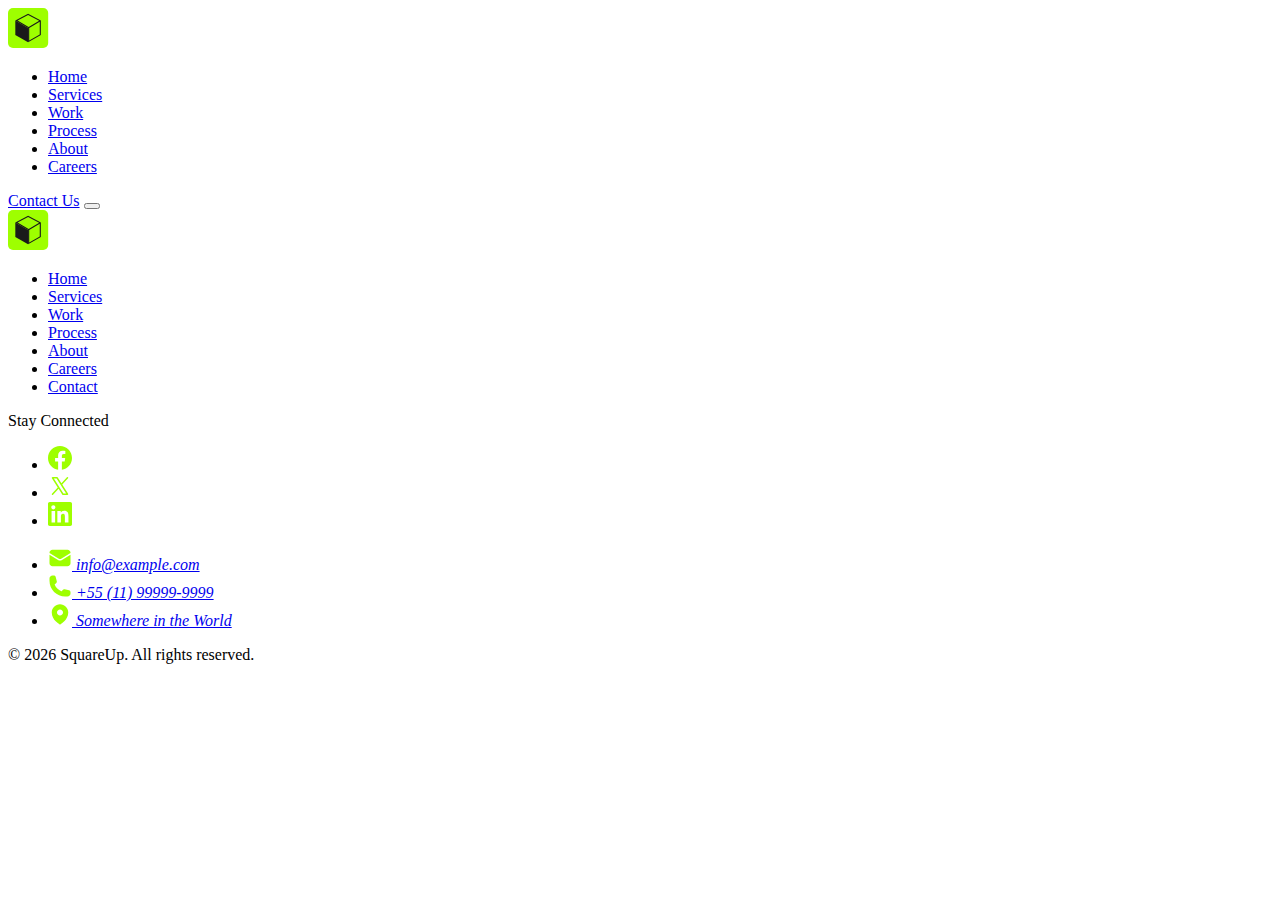
<file: process.html>
<!DOCTYPE html>
<html lang="en">
<head>
    <meta charset="UTF-8">
    <meta name="viewport" content="width=device-width, initial-scale=1.0">
    <title>Process | SquareUp</title>
    <link rel="icon" type="image/svg+xml" href="images/icons/favicon.svg">
    <link rel="alternate icon" type="image/x-icon" href="images/icons/favicon.ico">
    <link rel="stylesheet" href="css/style.css">
</head>
<body class="process-page">
    <div class="app-wrapper">
        <header>
            <div class="container">
                <img class="agency-logo agency-logo--header" src="images/logos/logo-agency-sm.svg" alt="SquareUp agency logo" loading="lazy">
                <nav class="navbar navbar--main" aria-label="Desktop menu navigation links to site pages">
                    <ul class="navbar__list">
                        <li class="navbar__item"><a href="index.html" class="navbar__link">Home</a></li>
                        <li class="navbar__item"><a href="services.html" class="navbar__link">Services</a></li>
                        <li class="navbar__item"><a href="works.html" class="navbar__link">Work</a></li>
                        <li class="navbar__item"><a href="#" class="navbar__link" aria-current="page">Process</a></li>
                        <li class="navbar__item"><a href="about.html" class="navbar__link">About</a></li>
                        <li class="navbar__item"><a href="careers.html" class="navbar__link">Careers</a></li>
                    </ul>
                </nav>
                <a href="contact.html" class="btn btn--cta" aria-label="Contact SquareUp to start a project">Contact Us</a>
                <button type="button" class="header__hamburger js-open-menu" aria-label="Open menu mobile" aria-controls="drawer" aria-expanded="false">
                    <div class="icon-wrapper icon-wrapper--hamburguer"><span class="icon-wrapper__icon"></span></div>
                </button>  
            </div>
       </header>

       <dialog class="drawer js-drawer" id="drawer" aria-label="Mobile navigation menu">
            <div class="drawer__wrapper">
                <div class="drawer__panel-top">
                    <img class="agency-logo agency-logo--drawer" src="images/logos/logo-agency-sm.svg" alt="SquareUp agency logo" loading="lazy">
                    <button type="button" class="drawer__close-btn js-close-menu" aria-label="Close menu mobile">
                        <div class="icon-wrapper icon-wrapper--close-drawer"><span class="icon-wrapper__icon"></span></div>
                    </button>
                </div>

                <div class="drawer__content">
                    <nav class="navbar navbar--mobile" aria-label="Mobile/Tablet menu navigation links to site pages">
                        <ul class="navbar__list">
                            <li class="navbar__item"><a href="index.html" class="navbar__link">Home</a></li>
                            <li class="navbar__item"><a href="services.html" class="navbar__link">Services</a></li>
                            <li class="navbar__item"><a href="works.html" class="navbar__link">Work</a></li>
                            <li class="navbar__item"><a href="#" class="navbar__link" aria-current="page">Process</a></li>
                            <li class="navbar__item"><a href="about.html" class="navbar__link">About</a></li>
                            <li class="navbar__item"><a href="careers.html" class="navbar__link">Careers</a></li>
                        </ul>
                    </nav>
                    <a href="contact.html" class="btn btn--cta" aria-label="Contact SquareUp to start a project">Contact Us</a>
                </div>
            </div>
       </dialog>

       <main>

       </main>

       <footer>
            <div class="container">
                <div class="footer__top">
                    <img class="agency-logo agency-logo--footer" src="images/logos/logo-agency-sm.svg" alt="SquareUp agency logo" loading="lazy">
                    <nav class="navbar navbar--footer" aria-label="Footer navigation links to site pages">
                        <ul class="navbar__list">
                            <li class="navbar__item"><a href="index.html" class="navbar__link">Home</a></li>
                            <li class="navbar__item"><a href="services.html" class="navbar__link">Services</a></li>
                            <li class="navbar__item"><a href="works.html" class="navbar__link">Work</a></li>
                            <li class="navbar__item"><a href="#" class="navbar__link" aria-current="page">Process</a></li>
                            <li class="navbar__item"><a href="about.html" class="navbar__link">About</a></li>
                            <li class="navbar__item"><a href="careers.html" class="navbar__link">Careers</a></li>
                            <li class="navbar__item"><a href="contact.html" class="navbar__link">Contact</a></li>
                        </ul>
                    </nav>
                    <div class="social-links">
                        <p class="social-links__label" aria-hidden="true">Stay Connected</p>
                        <ul class="social-links__list" aria-label="Social media links">
                            <li class="social-links__item"><a href="https://www.facebook.com" class="social-links__link" target="_blank" rel="noopener noreferrer" aria-label="Facebook">
                                <div class="icon-wrapper icon-wrapper--social">
                                    <img class="icon-wrapper__icon" src="images/icons/facebook.svg" alt="" aria-hidden="true" loading="lazy">
                                </div>
                            </a></li>
                            <li class="social-links__item"><a href="https://x.com" class="social-links__link" target="_blank" rel="noopener noreferrer" aria-label="X, formerly Twitter">
                                <div class="icon-wrapper icon-wrapper--social">
                                    <img class="icon-wrapper__icon" src="images/icons/x-logo.svg" alt="" aria-hidden="true" loading="lazy">
                                </div>
                            </a></li>
                            <li class="social-links__item"><a href="https://www.linkedin.com" class="social-links__link" target="_blank" rel="noopener noreferrer" aria-label="LinkedIn">
                                <div class="icon-wrapper icon-wrapper--social">
                                    <img class="icon-wrapper__icon" src="images/icons/linkedIn.svg" alt="" aria-hidden="true" loading="lazy">
                                </div>
                            </a></li>
                        </ul>
                    </div>
                </div>

                <div class="footer__bottom">
                    <address class="contact-links" aria-label="Contact information">
                        <ul class="contact-links__list">
                            <li class="contact-links__item">
                                <a href="mailto:info@example.com" class="contact-links__link" aria-label="Send an email to our team">
                                    <img class="contact-links__icon" src="images/icons/email.svg" alt="" aria-hidden="true" loading="lazy">
                                    <span>info@example.com</span>
                                </a>
                            </li>
                            <li class="contact-links__item">
                                <a href="tel:+5511999999999" class="contact-links__link" aria-label="Call our support team">
                                    <img class="contact-links__icon" src="images/icons/telephone.svg" alt="" aria-hidden="true" loading="lazy">
                                    <span>+55 (11) 99999-9999</span>
                                </a>
                            </li>
                            <li class="contact-links__item">
                                <a href="https://maps.google.com" class="contact-links__link" target="_blank" rel="noopener noreferrer" aria-label="View location on Google Maps">
                                    <img class="contact-links__icon" src="images/icons/location.svg" alt="" aria-hidden="true" loading="lazy">
                                    <span>Somewhere in the World</span>
                                </a>
                            </li>
                        </ul>
                    </address>
                    <p class="footer__copy">© 2026 SquareUp. All rights reserved.</p>
                </div>
            </div>
       </footer>
    </div>

    <script type="module" src="./js/main.js"></script>
</body>
</html>
</file>
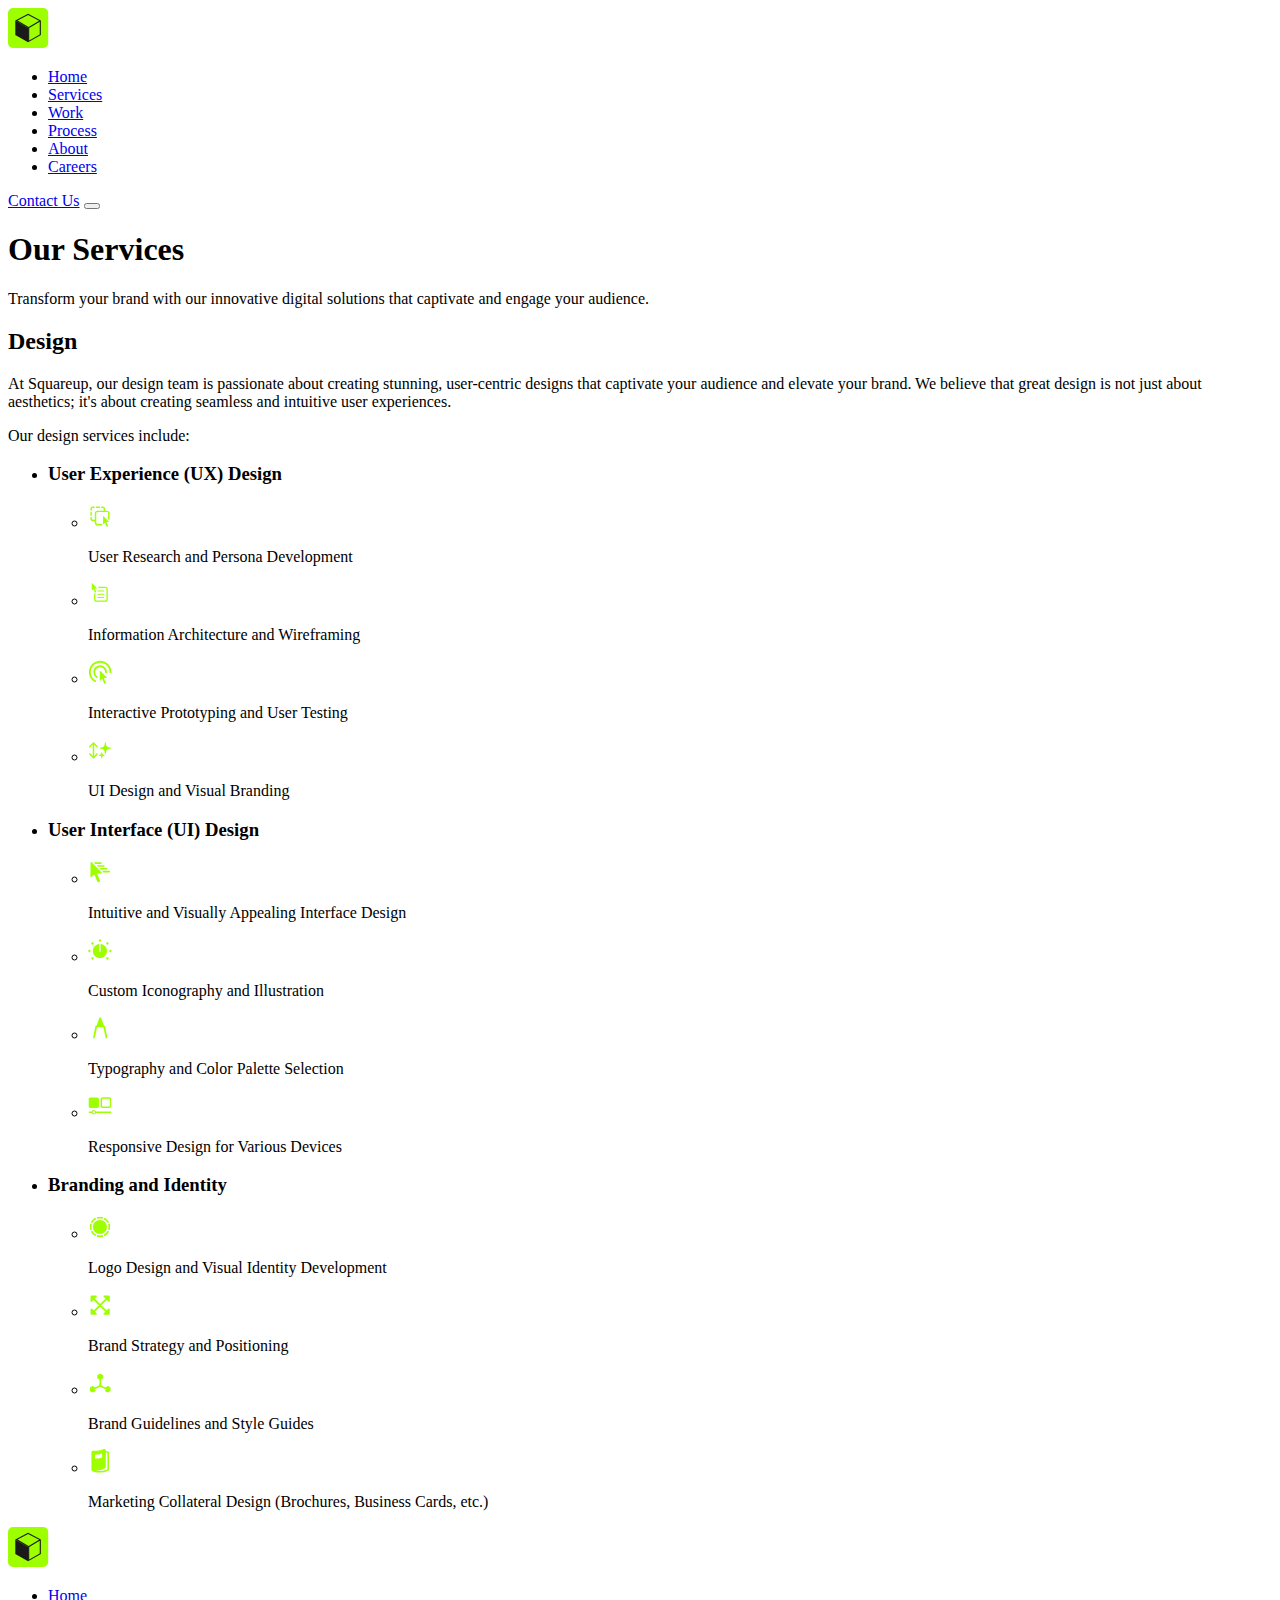
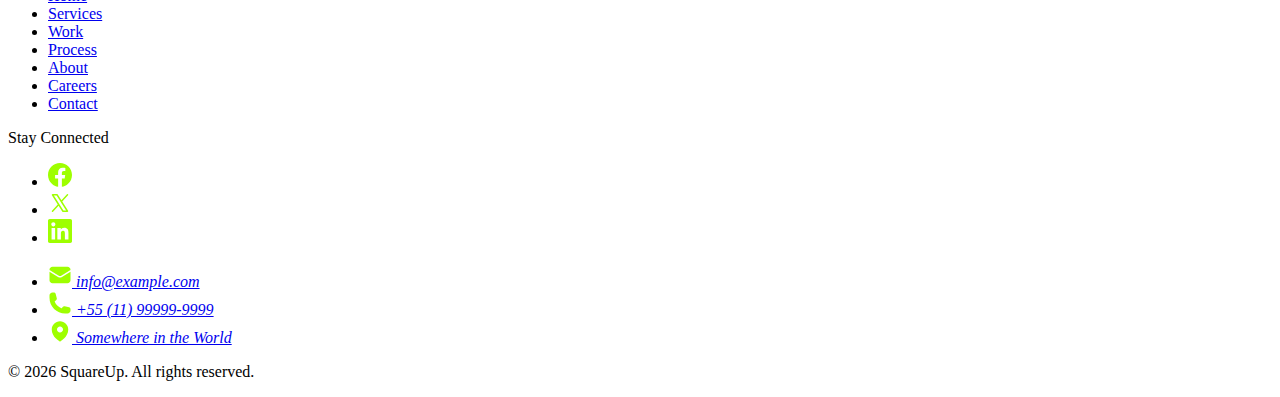
<file: services.html>
<!DOCTYPE html>
<html lang="en">
<head>
    <meta charset="UTF-8">
    <meta name="viewport" content="width=device-width, initial-scale=1.0">
    <title>Services | SquareUp</title>
    <link rel="icon" type="image/svg+xml" href="./images/icons/favicon.svg">
    <link rel="alternate icon" type="image/x-icon" href="./images/icons/favicon.ico">
    <link rel="stylesheet" href="css/style.css">
</head>
<body class="services-page">
    <div class="app-wrapper">
        <header>
            <div class="container">
                <img class="agency-logo agency-logo--header" src="images/logos/logo-agency-sm.svg" alt="SquareUp agency logo" loading="lazy">
                <nav class="navbar navbar--main" aria-label="Desktop menu navigation links to site pages">
                    <ul class="navbar__list">
                        <li class="navbar__item"><a href="./index.html" class="navbar__link">Home</a></li>
                        <li class="navbar__item"><a href="#" class="navbar__link" aria-current="page">Services</a></li>
                        <li class="navbar__item"><a href="./works.html" class="navbar__link">Work</a></li>
                        <li class="navbar__item"><a href="./process.html" class="navbar__link">Process</a></li>
                        <li class="navbar__item"><a href="./about.html" class="navbar__link">About</a></li>
                        <li class="navbar__item"><a href="./careers.html" class="navbar__link">Careers</a></li>
                    </ul>
                </nav>
                <a href="./contact.html" class="btn btn--cta" aria-label="Contact SquareUp to start a project">Contact Us</a>
                <button type="button" class="header__hamburger js-open-menu" aria-label="Open menu mobile" aria-controls="drawer" aria-expanded="false">
                    <div class="icon-wrapper icon-wrapper--hamburguer"><span class="icon-wrapper__icon"></span></div>
                </button>  
            </div>
       </header>

       <dialog class="drawer js-drawer" id="drawer" aria-label="Mobile navigation menu">
            <div class="drawer__wrapper">
                <div class="drawer__panel-top">
                    <img class="agency-logo agency-logo--drawer" src="images/logos/logo-agency-sm.svg" alt="SquareUp agency logo" loading="lazy">
                    <button type="button" class="drawer__close-btn js-close-menu" aria-label="Close menu mobile">
                        <div class="icon-wrapper icon-wrapper--close-drawer"><span class="icon-wrapper__icon"></span></div>
                    </button>
                </div>

                <div class="drawer__content">
                    <nav class="navbar navbar--mobile" aria-label="Mobile/Tablet menu navigation links to site pages">
                        <ul class="navbar__list">
                            <li class="navbar__item"><a href="./index.html" class="navbar__link">Home</a></li>
                            <li class="navbar__item"><a href="#" class="navbar__link" aria-current="page">Services</a></li>
                            <li class="navbar__item"><a href="./works.html" class="navbar__link">Work</a></li>
                            <li class="navbar__item"><a href="./process.html" class="navbar__link">Process</a></li>
                            <li class="navbar__item"><a href="./about.html" class="navbar__link">About</a></li>
                            <li class="navbar__item"><a href="./careers.html" class="navbar__link">Careers</a></li>
                        </ul>
                    </nav>
                    <a href="./contact.html" class="btn btn--cta" aria-label="Contact SquareUp to start a project">Contact Us</a>
                </div>
            </div>
       </dialog>

       <main>
            <section class="hero" aria-labelledby="hero-title">
                <h1 class="hero__title" id="hero-title">Our Services</h1>
                <p class="hero__text">Transform your brand with our innovative digital solutions that captivate and engage your audience.</p>
            </section>

            <section class="services services--design" aria-labelledby="services-design-title">
                <div class="services__intro">
                    <h2 class="services__title" id="services-design-title">Design</h2>
                    <p class="services__text">At Squareup, our design team is passionate about creating stunning, user-centric designs that captivate your audience and elevate your brand. We believe that great design is not just about aesthetics; it's about creating seamless and intuitive user experiences.</p>
                    <p class="services__intro-list">Our design services include:</p>
                </div>

                <ul class="services__list" aria-label="List of our design services">
                    <li class="services__item">
                        <article class="services__service" aria-labelledby="design-ux-title">
                            <h3 class="services__subtitle" id="design-ux-title">User Experience (UX) Design</h3>
                            <ul class="services__list-feat-service" aria-label="List of features of the UX design service">
                                <li class="services__item-feat-service">
                                    <div class="icon-wrapper icon-wrapper--feat-service">
                                        <img class="icon-wrapper__icon" src="images/icons/copy-document.svg" alt="" aria-hidden="true" loading="lazy">
                                    </div>
                                    <p class="services__text-feat-service">User Research and Persona Development</p>
                                </li>
                                <li class="services__item-feat-service">
                                    <div class="icon-wrapper icon-wrapper--feat-service">
                                        <img class="icon-wrapper__icon" src="images/icons/drag-document.svg" alt="" aria-hidden="true" loading="lazy">
                                    </div>
                                    <p class="services__text-feat-service">Information Architecture and Wireframing</p>
                                </li>
                                <li class="services__item-feat-service">
                                    <div class="icon-wrapper icon-wrapper--feat-service">
                                        <img class="icon-wrapper__icon" src="images/icons/cursor-arrow-ripple.svg" alt="" aria-hidden="true" loading="lazy">
                                    </div>
                                    <p class="services__text-feat-service">Interactive Prototyping and User Testing</p>
                                </li>
                                <li class="services__item-feat-service">
                                    <div class="icon-wrapper icon-wrapper--feat-service">
                                        <img class="icon-wrapper__icon" src="images/icons/arrows-up-down.svg" alt="" aria-hidden="true" loading="lazy">
                                    </div>
                                    <p class="services__text-feat-service">UI Design and Visual Branding</p>
                                </li>
                            </ul>
                        </article>
                    </li>

                    <li class="services__item">
                        <article class="services__service" aria-labelledby="design-ui-title">
                            <h3 class="services__subtitle" id="design-ui-title">User Interface (UI) Design</h3>
                            <ul class="services__list-feat-service" aria-label="List of features of the UI design service">
                                <li class="services__item-feat-service">
                                    <div class="icon-wrapper icon-wrapper--feat-service">
                                        <img class="icon-wrapper__icon" src="images/icons/drag-cursor.svg" alt="" aria-hidden="true" loading="lazy">
                                    </div>
                                    <p class="services__text-feat-service">Intuitive and Visually Appealing Interface Design</p>
                                </li>
                                <li class="services__item-feat-service">
                                    <div class="icon-wrapper icon-wrapper--feat-service">
                                        <img class="icon-wrapper__icon" src="images/icons/disc.svg" alt="" aria-hidden="true" loading="lazy">
                                    </div>
                                    <p class="services__text-feat-service">Custom Iconography and Illustration</p>
                                </li>
                                <li class="services__item-feat-service">
                                    <div class="icon-wrapper icon-wrapper--feat-service">
                                        <img class="icon-wrapper__icon" src="images/icons/pen-tip.svg" alt="" aria-hidden="true" loading="lazy">
                                    </div>
                                    <p class="services__text-feat-service">Typography and Color Palette Selection</p>
                                </li>
                                <li class="services__item-feat-service">
                                    <div class="icon-wrapper icon-wrapper--feat-service">
                                        <img class="icon-wrapper__icon" src="images/icons/responsive-devices.svg" alt="" aria-hidden="true" loading="lazy">
                                    </div>
                                    <p class="services__text-feat-service">Responsive Design for Various Devices</p>
                                </li>
                            </ul>
                        </article>
                    </li>

                    <li class="services__item">
                        <article class="services__service" aria-labelledby="design-brand-title">
                            <h3 class="services__subtitle" id="design-brand-title">Branding and Identity</h3>
                            <ul class="services__list-feat-service" aria-label="List of features of the Branding and Identity design service">
                                <li class="services__item-feat-service">
                                    <div class="icon-wrapper icon-wrapper--feat-service">
                                        <img class="icon-wrapper__icon" src="images/icons/spiky-circle.svg" alt="" aria-hidden="true" loading="lazy">
                                    </div>
                                    <p class="services__text-feat-service">Logo Design and Visual Identity Development</p>
                                </li>
                                <li class="services__item-feat-service">
                                    <div class="icon-wrapper icon-wrapper--feat-service">
                                        <img class="icon-wrapper__icon" src="images/icons/arrows-pointing-out.svg" alt="" aria-hidden="true" loading="lazy">
                                    </div>
                                    <p class="services__text-feat-service">Brand Strategy and Positioning</p>
                                </li>
                                <li class="services__item-feat-service">
                                    <div class="icon-wrapper icon-wrapper--feat-service">
                                        <img class="icon-wrapper__icon" src="images/icons/branch.svg" alt="" aria-hidden="true" loading="lazy">
                                    </div>
                                    <p class="services__text-feat-service">Brand Guidelines and Style Guides</p>
                                </li>
                                <li class="services__item-feat-service">
                                    <div class="icon-wrapper icon-wrapper--feat-service">
                                        <img class="icon-wrapper__icon" src="images/icons/book.svg" alt="" aria-hidden="true" loading="lazy">
                                    </div>
                                    <p class="services__text-feat-service">Marketing Collateral Design (Brochures, Business Cards, etc.)</p>
                                </li>
                            </ul>
                        </article>
                    </li>
                </ul>
            </section>
       </main>

       <footer>
            <div class="container">
                <div class="footer__top">
                    <img class="agency-logo agency-logo--footer" src="images/logos/logo-agency-sm.svg" alt="SquareUp agency logo" loading="lazy">
                    <nav class="navbar navbar--footer" aria-label="Footer navigation links to site pages">
                        <ul class="navbar__list">
                            <li class="navbar__item"><a href="./index.html" class="navbar__link" aria-current="page">Home</a></li>
                            <li class="navbar__item"><a href="#" class="navbar__link">Services</a></li>
                            <li class="navbar__item"><a href="./works.html" class="navbar__link">Work</a></li>
                            <li class="navbar__item"><a href="./process.html" class="navbar__link">Process</a></li>
                            <li class="navbar__item"><a href="./about.html" class="navbar__link">About</a></li>
                            <li class="navbar__item"><a href="./careers.html" class="navbar__link">Careers</a></li>
                            <li class="navbar__item"><a href="./contact.html" class="navbar__link">Contact</a></li>
                        </ul>
                    </nav>
                    <div class="social-links">
                        <p class="social-links__label" aria-hidden="true">Stay Connected</p>
                        <ul class="social-links__list" aria-label="Social media links">
                            <li class="social-links__item"><a href="https://www.facebook.com" class="social-links__link" target="_blank" rel="noopener noreferrer" aria-label="Facebook">
                                <div class="icon-wrapper icon-wrapper--social">
                                    <img class="icon-wrapper__icon" src="images/icons/facebook.svg" alt="" aria-hidden="true" loading="lazy">
                                </div>
                            </a></li>
                            <li class="social-links__item"><a href="https://x.com" class="social-links__link" target="_blank" rel="noopener noreferrer" aria-label="X, formerly Twitter">
                                <div class="icon-wrapper icon-wrapper--social">
                                    <img class="icon-wrapper__icon" src="images/icons/x-logo.svg" alt="" aria-hidden="true" loading="lazy">
                                </div>
                            </a></li>
                            <li class="social-links__item"><a href="https://www.linkedin.com" class="social-links__link" target="_blank" rel="noopener noreferrer" aria-label="LinkedIn">
                                <div class="icon-wrapper icon-wrapper--social">
                                    <img class="icon-wrapper__icon" src="images/icons/linkedIn.svg" alt="" aria-hidden="true" loading="lazy">
                                </div>
                            </a></li>
                        </ul>
                    </div>
                </div>

                <div class="footer__bottom">
                    <address class="contact-links" aria-label="Contact information">
                        <ul class="contact-links__list">
                            <li class="contact-links__item">
                                <a href="mailto:info@example.com" class="contact-links__link" aria-label="Send an email to our team">
                                    <img class="contact-links__icon" src="images/icons/email.svg" alt="" aria-hidden="true" loading="lazy">
                                    <span>info@example.com</span>
                                </a>
                            </li>
                            <li class="contact-links__item">
                                <a href="tel:+5511999999999" class="contact-links__link" aria-label="Call our support team">
                                    <img class="contact-links__icon" src="images/icons/telephone.svg" alt="" aria-hidden="true" loading="lazy">
                                    <span>+55 (11) 99999-9999</span>
                                </a>
                            </li>
                            <li class="contact-links__item">
                                <a href="https://maps.google.com" class="contact-links__link" target="_blank" rel="noopener noreferrer" aria-label="View location on Google Maps">
                                    <img class="contact-links__icon" src="images/icons/location.svg" alt="" aria-hidden="true" loading="lazy">
                                    <span>Somewhere in the World</span>
                                </a>
                            </li>
                        </ul>
                    </address>
                    <p class="footer__copy">© 2026 SquareUp. All rights reserved.</p>
                </div>
            </div>
       </footer>
   </div>

   <script type="module" src="./js/main.js"></script>
</body>
</html>
</file>
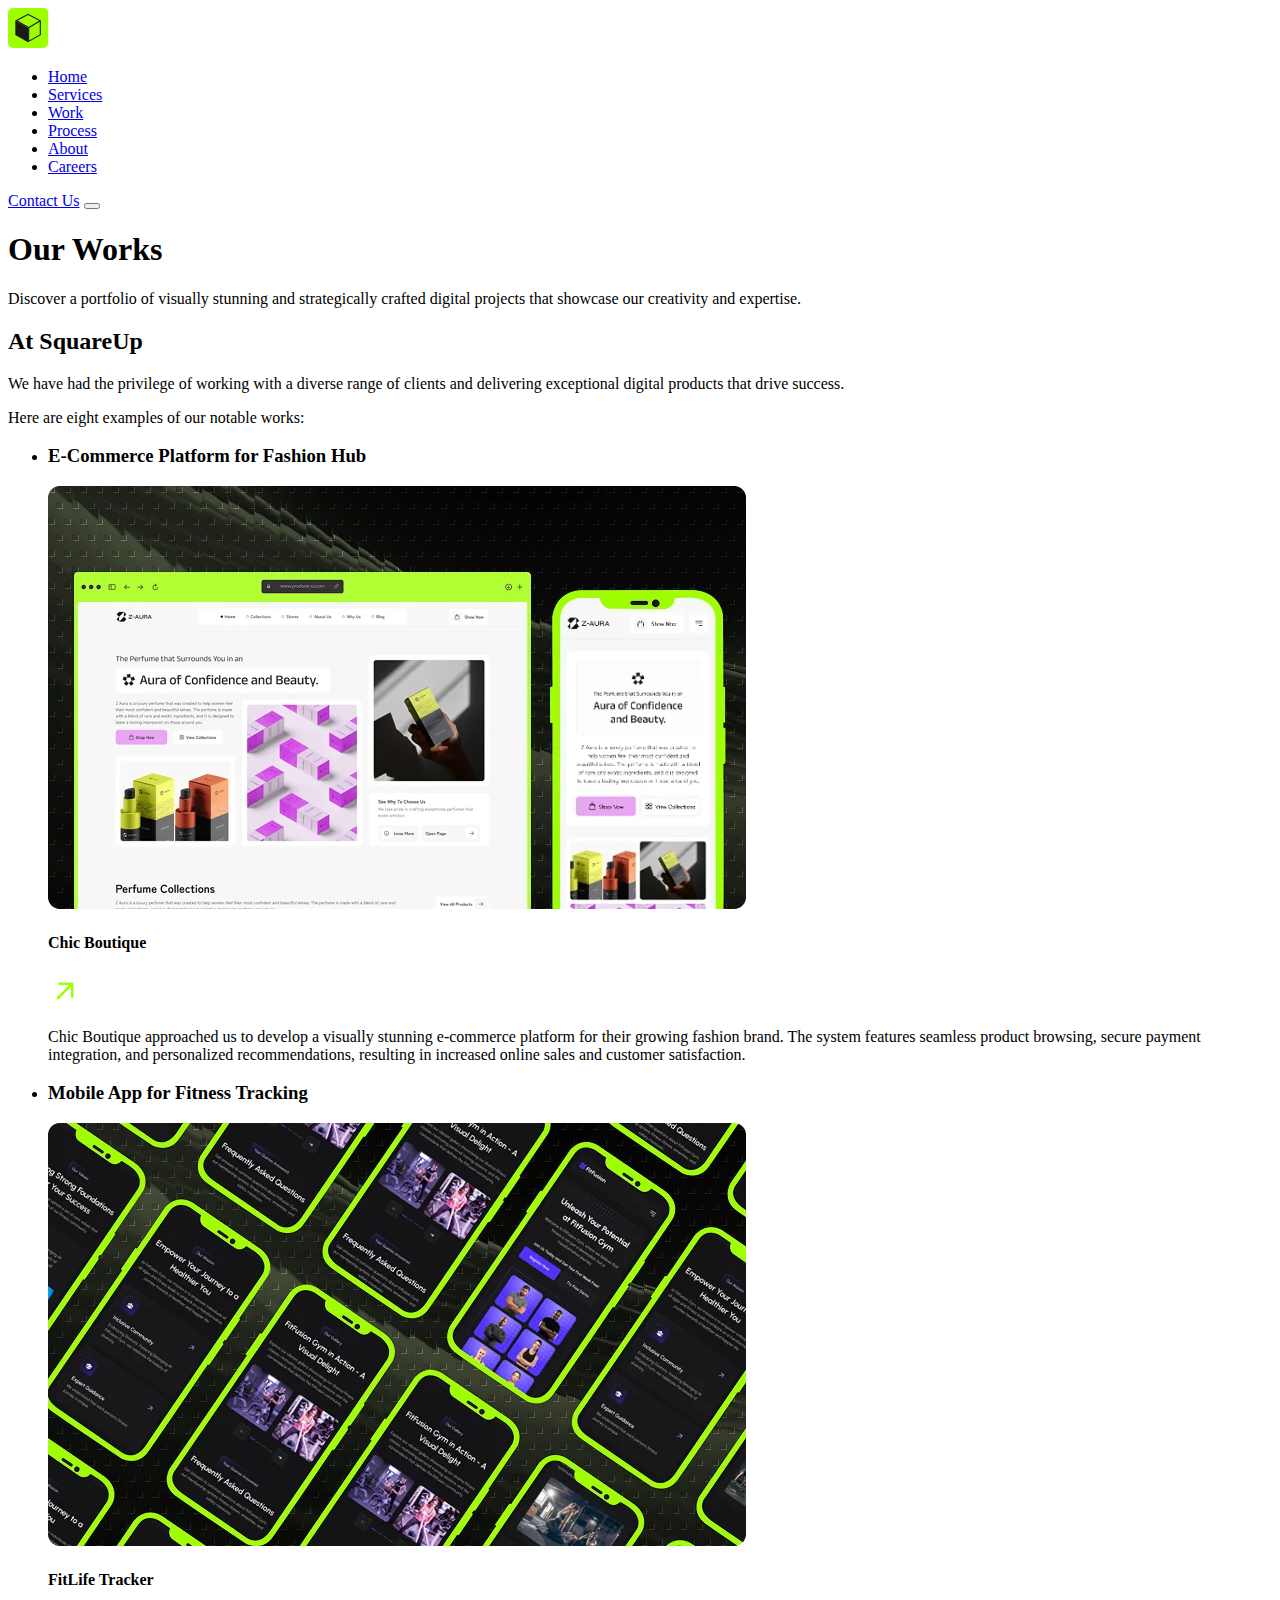
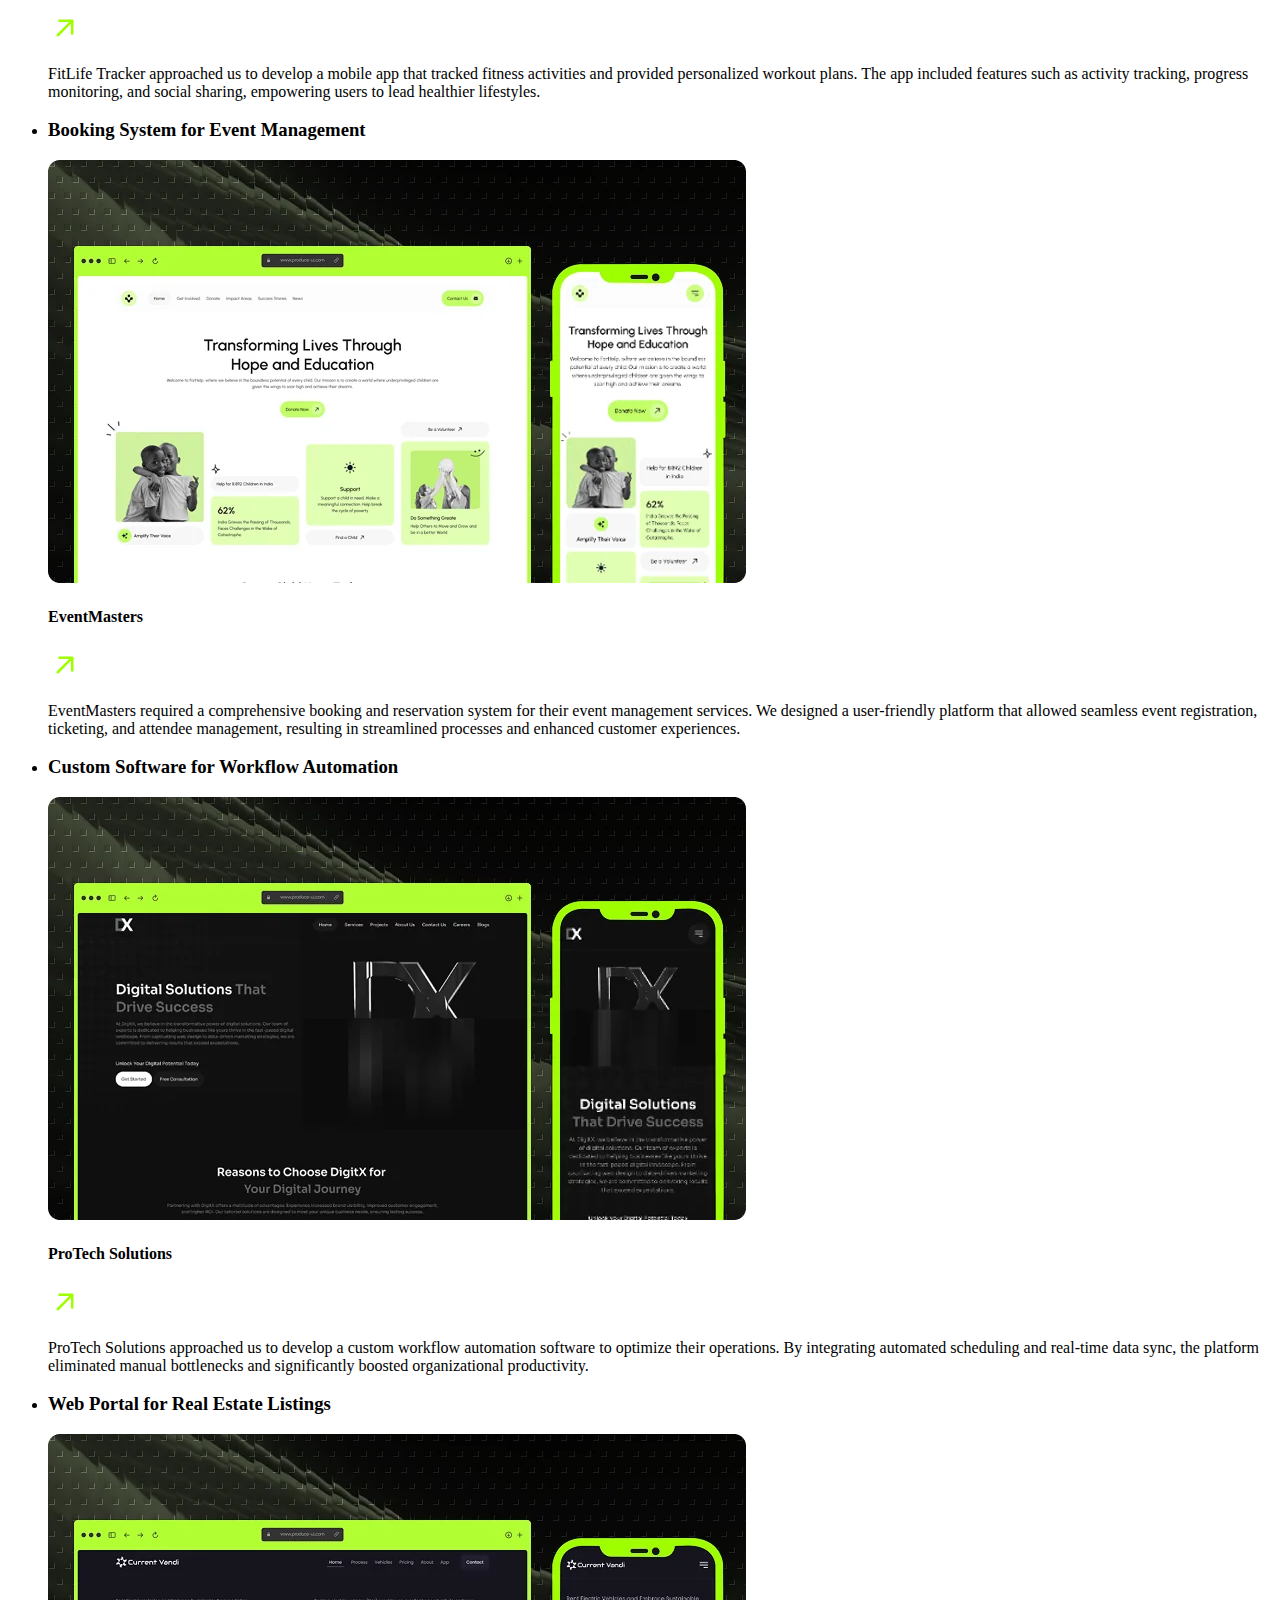
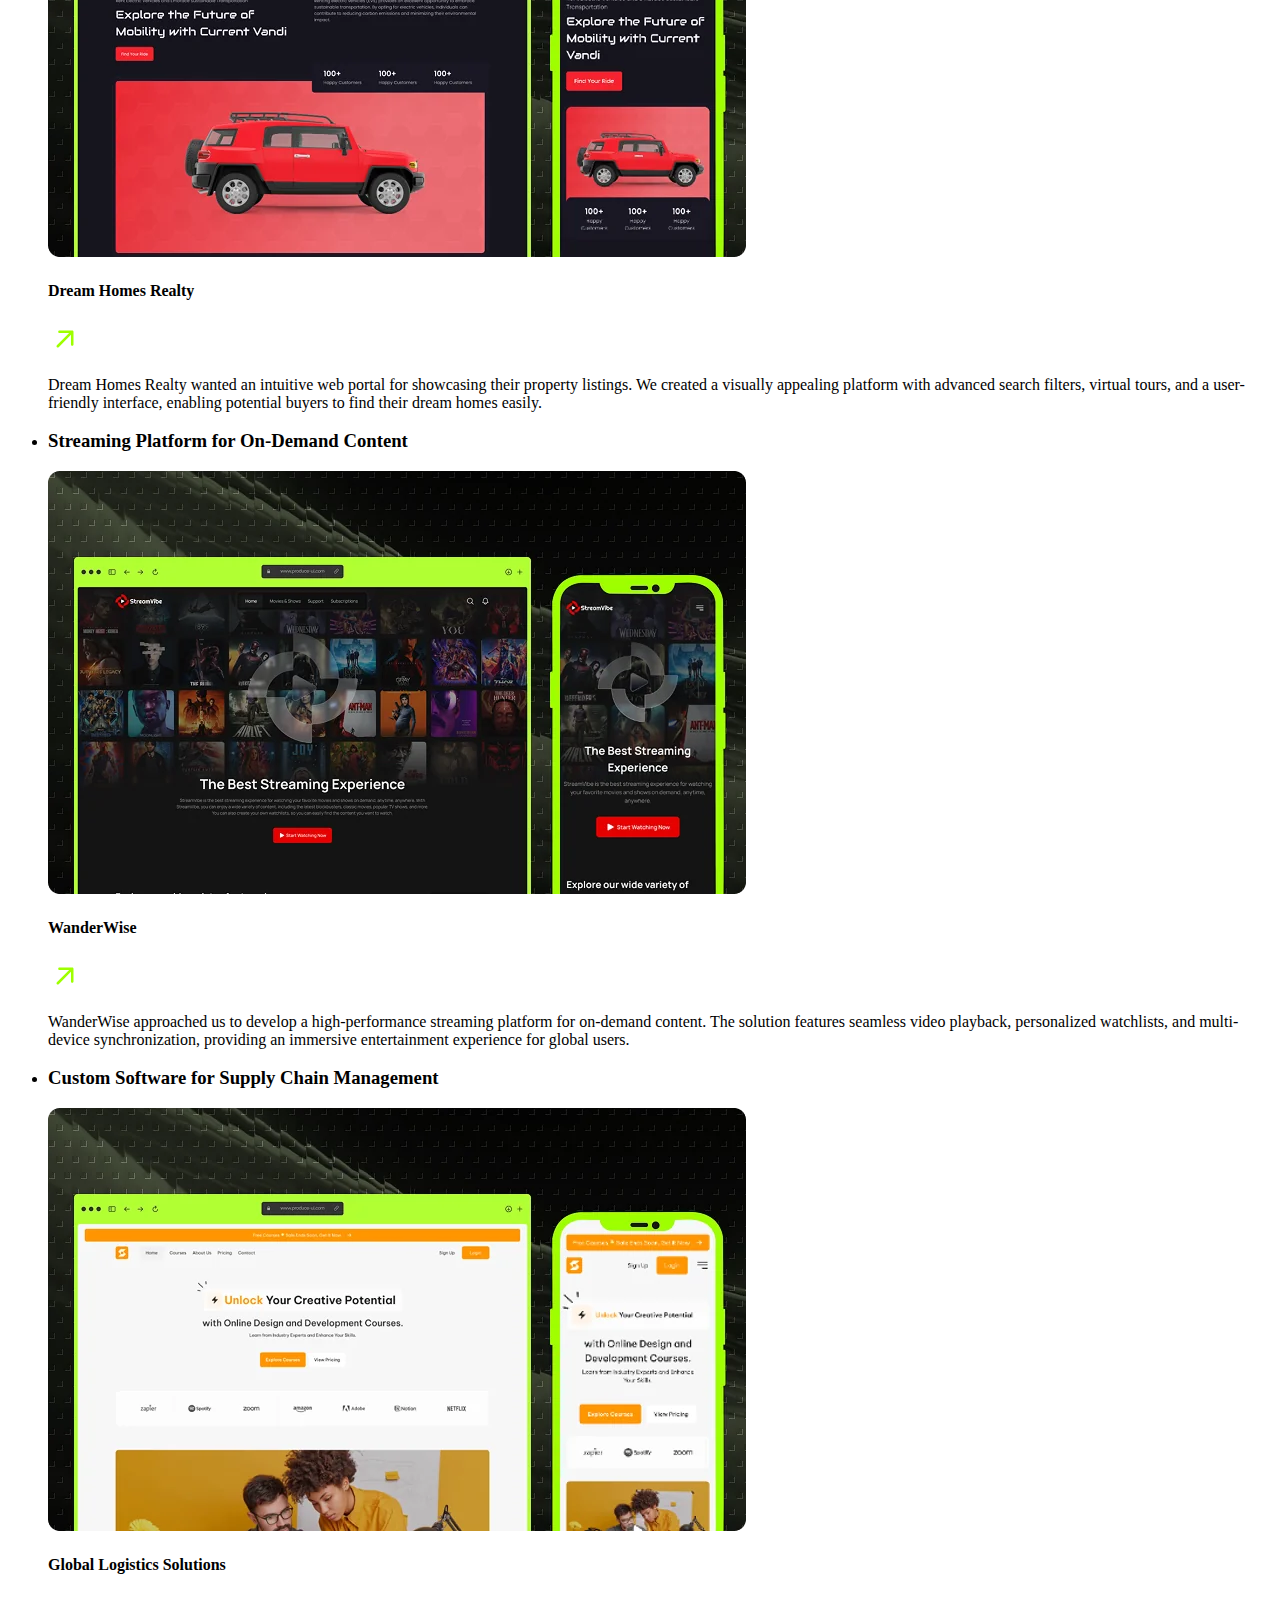
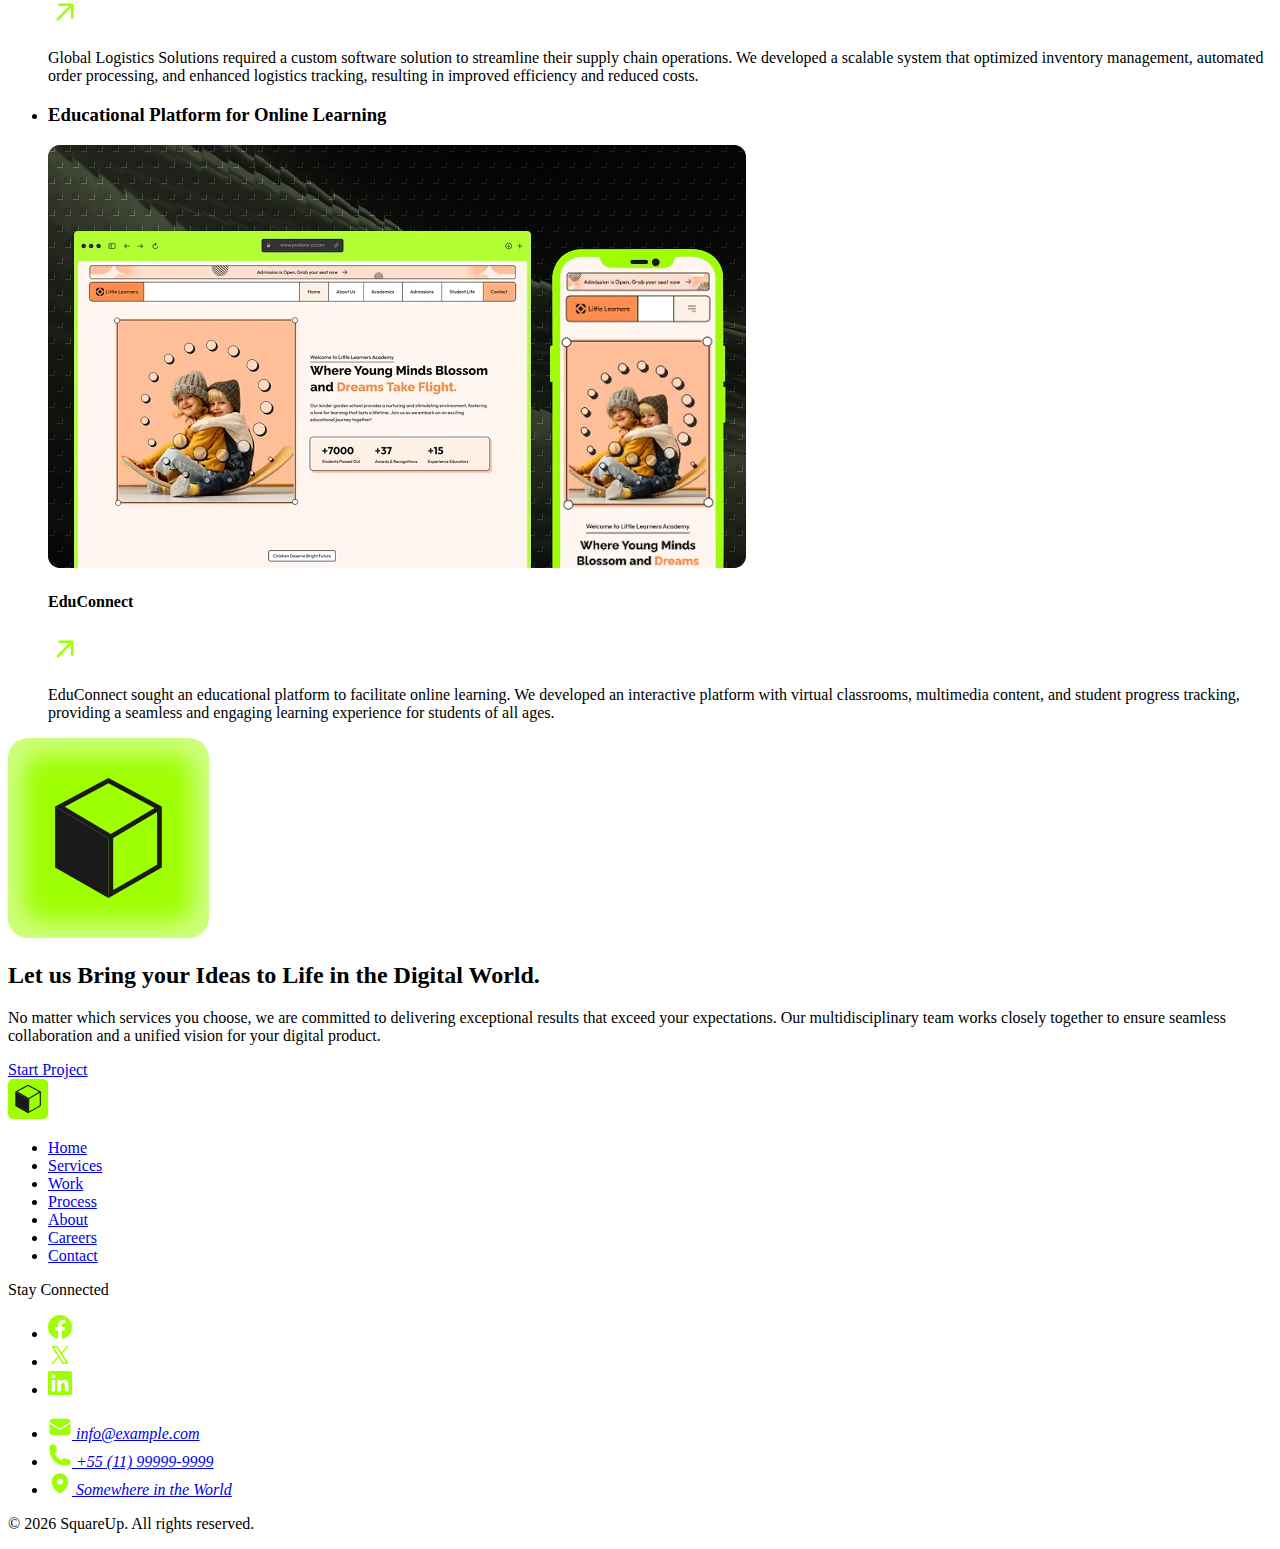
<file: works.html>
<!DOCTYPE html>
<html lang="en">
<head>
    <meta charset="UTF-8">
    <meta name="viewport" content="width=device-width, initial-scale=1.0">
    <title>Works | SquareUp</title>
    <link rel="icon" type="image/svg+xml" href="images/icons/favicon.svg">
    <link rel="alternate icon" type="image/x-icon" href="images/icons/favicon.ico">
    <link rel="stylesheet" href="css/style.css">
</head>
<body class="works-page">
    <div class="app-wrapper">
        <header>
            <div class="container">
                <img class="agency-logo agency-logo--header" src="images/logos/logo-agency-sm.svg" alt="SquareUp agency logo" loading="lazy">
                <nav class="navbar navbar--main" aria-label="Desktop menu navigation links to site pages">
                    <ul class="navbar__list">
                        <li class="navbar__item"><a href="index.html" class="navbar__link">Home</a></li>
                        <li class="navbar__item"><a href="services.html" class="navbar__link">Services</a></li>
                        <li class="navbar__item"><a href="#" class="navbar__link" aria-current="page">Work</a></li>
                        <li class="navbar__item"><a href="process.html" class="navbar__link">Process</a></li>
                        <li class="navbar__item"><a href="about.html" class="navbar__link">About</a></li>
                        <li class="navbar__item"><a href="careers.html" class="navbar__link">Careers</a></li>
                    </ul>
                </nav>
                <a href="contact.html" class="btn btn--cta" aria-label="Contact SquareUp to start a project">Contact Us</a>
                <button type="button" class="header__hamburger js-open-menu" aria-label="Open menu mobile" aria-controls="drawer" aria-expanded="false">
                    <div class="icon-wrapper icon-wrapper--hamburguer"><span class="icon-wrapper__icon"></span></div>
                </button>  
            </div>
       </header>

       <dialog class="drawer js-drawer" id="drawer" aria-label="Mobile navigation menu">
            <div class="drawer__wrapper">
                <div class="drawer__panel-top">
                    <img class="agency-logo agency-logo--drawer" src="images/logos/logo-agency-sm.svg" alt="SquareUp agency logo" loading="lazy">
                    <button type="button" class="drawer__close-btn js-close-menu" aria-label="Close menu mobile">
                        <div class="icon-wrapper icon-wrapper--close-drawer"><span class="icon-wrapper__icon"></span></div>
                    </button>
                </div>

                <div class="drawer__content">
                    <nav class="navbar navbar--mobile" aria-label="Mobile/Tablet menu navigation links to site pages">
                        <ul class="navbar__list">
                            <li class="navbar__item"><a href="index.html" class="navbar__link">Home</a></li>
                            <li class="navbar__item"><a href="services.html" class="navbar__link">Services</a></li>
                            <li class="navbar__item"><a href="#" class="navbar__link" aria-current="page">Work</a></li>
                            <li class="navbar__item"><a href="process.html" class="navbar__link">Process</a></li>
                            <li class="navbar__item"><a href="about.html" class="navbar__link">About</a></li>
                            <li class="navbar__item"><a href="careers.html" class="navbar__link">Careers</a></li>
                        </ul>
                    </nav>
                    <a href="contact.html" class="btn btn--cta" aria-label="Contact SquareUp to start a project">Contact Us</a>
                </div>
            </div>
       </dialog>

       <main>
            <section class="hero hero--internal" aria-labelledby="hero-title">
                <h1 class="hero__title" id="hero-title">Our Works</h1>
                <p class="hero__text">Discover a portfolio of visually stunning and strategically crafted digital projects that showcase our creativity and expertise.</p>
            </section>

            <section class="works" aria-labelledby="works-title">
                <div class="works__intro">
                    <h2 class="works__title" id="works-title">At SquareUp</h2>
                    <p class="works__text">We have had the privilege of working with a diverse range of clients and delivering exceptional digital products that drive success.</p>
                    <p class="works__intro-list"><span class="works__intro-list-mark">Here are eight examples of our notable works:</span></p>
                </div>

                <ul class="works__list" aria-label="Project gallery">
                    <li class="works__item">
                        <article class="project" aria-labelledby="fashion-hub-title">
                            <h3 class="project__title" id="fashion-hub-title">E-Commerce Platform for Fashion Hub</h3>
                            <img class="project__img" src="images/projects/fashion-hub-ecommerce.webp" alt="E-Commerce Platform responsive website design for desktop and mobile" loading="lazy">
                            <div class="project__info">
                                <h4 class="project__client-name">Chic Boutique</h4>
                                <a href="https://www.figma.com" target="_blank" rel="noopener noreferrer" class="btn btn--secondary" aria-label="Visit Chic Boutique website"><img class="btn__icon" src="images/icons/arrow-up-right.svg" alt="" aria-hidden="true"></a>
                            </div>
                            <p class="project__text">Chic Boutique approached us to develop a visually stunning e-commerce platform for their growing fashion brand. The system features seamless product browsing, secure payment integration, and personalized recommendations, resulting in increased online sales and customer satisfaction.</p>
                        </article>
                    </li>

                    <li class="works__item">
                        <article class="project" aria-labelledby="fitness-tracking-app-title">
                            <h3 class="project__title" id="fitness-tracking-app-title">Mobile App for Fitness Tracking</h3>
                            <img class="project__img" src="images/projects/fitness-app-mobile.webp" alt="Mobile App interface showing multiple UI screens" loading="lazy">
                            <div class="project__info">
                                <h4 class="project__client-name">FitLife Tracker</h4>
                                <a href="https://www.figma.com" target="_blank" rel="noopener noreferrer" class="btn btn--secondary" aria-label="Visit FitLife Tracker website"><img class="btn__icon" src="images/icons/arrow-up-right.svg" alt="" aria-hidden="true"></a>
                            </div>
                            <p class="project__text">FitLife Tracker approached us to develop a mobile app that tracked fitness activities and provided personalized workout plans. The app included features such as activity tracking, progress monitoring, and social sharing, empowering users to lead healthier lifestyles.</p>
                        </article>
                    </li>

                    <li class="works__item">
                        <article class="project" aria-labelledby="event-management-title">
                            <h3 class="project__title" id="event-management-title">Booking System for Event Management</h3>
                            <img class="project__img" src="images/projects/event-booking-system.webp" alt="Event management system responsive design for desktop and mobile" loading="lazy">
                            <div class="project__info">
                                <h4 class="project__client-name">EventMasters</h4>
                                <a href="https://www.figma.com" target="_blank" rel="noopener noreferrer" class="btn btn--secondary" aria-label="Visit EventMasters website"><img class="btn__icon" src="images/icons/arrow-up-right.svg" alt="" aria-hidden="true"></a>
                            </div>
                            <p class="project__text">EventMasters required a comprehensive booking and reservation system for their event management services. We designed a user-friendly platform that allowed seamless event registration, ticketing, and attendee management, resulting in streamlined processes and enhanced customer experiences.</p>
                        </article>
                    </li>

                    <li class="works__item">
                        <article class="project" aria-labelledby="workflow-automation-title">
                            <h3 class="project__title" id="workflow-automation-title">Custom Software for Workflow Automation</h3>
                            <img class="project__img" src="images/projects/custom-workflow-software.webp" alt="Software for Workflow Automation responsive design for desktop and mobile" loading="lazy">
                            <div class="project__info">
                                <h4 class="project__client-name">ProTech Solutions</h4>
                                <a href="https://www.figma.com" target="_blank" rel="noopener noreferrer" class="btn btn--secondary" aria-label="Visit ProTech Solutions website"><img class="btn__icon" src="images/icons/arrow-up-right.svg" alt="" aria-hidden="true"></a>
                            </div>
                            <p class="project__text">ProTech Solutions approached us to develop a custom workflow automation software to optimize their operations. By integrating automated scheduling and real-time data sync, the platform eliminated manual bottlenecks and significantly boosted organizational productivity.</p>
                        </article>
                    </li>

                    <li class="works__item">
                        <article class="project" aria-labelledby="real-estate-portal-title">
                            <h3 class="project__title" id="real-estate-portal-title">Web Portal for Real Estate Listings</h3>
                            <img class="project__img" src="images/projects/real-estate-portal.webp" alt="Real estate portal responsive design for desktop and mobile" loading="lazy">
                            <div class="project__info">
                                <h4 class="project__client-name">Dream Homes Realty</h4>
                                <a href="https://www.figma.com" target="_blank" rel="noopener noreferrer" class="btn btn--secondary" aria-label="Visit Dream Homes Realty website"><img class="btn__icon" src="images/icons/arrow-up-right.svg" alt="" aria-hidden="true"></a>
                            </div>
                            <p class="project__text">Dream Homes Realty wanted an intuitive web portal for showcasing their property listings. We created a visually appealing platform with advanced search filters, virtual tours, and a user-friendly interface, enabling potential buyers to find their dream homes easily.</p>
                        </article>
                    </li>

                    <li class="works__item">
                        <article class="project" aria-labelledby="streaming-platform-title">
                            <h3 class="project__title" id="streaming-platform-title">Streaming Platform for On-Demand Content</h3>
                            <img class="project__img" src="images/projects/streaming-platform.webp" alt="Streaming Platform responsive design for desktop and mobile" loading="lazy">
                            <div class="project__info">
                                <h4 class="project__client-name">WanderWise</h4>
                                <a href="https://www.figma.com" target="_blank" rel="noopener noreferrer" class="btn btn--secondary" aria-label="Visit WanderWise website"><img class="btn__icon" src="images/icons/arrow-up-right.svg" alt="" aria-hidden="true"></a>
                            </div>
                            <p class="project__text">WanderWise approached us to develop a high-performance streaming platform for on-demand content. The solution features seamless video playback, personalized watchlists, and multi-device synchronization, providing an immersive entertainment experience for global users.</p>
                        </article>
                    </li>

                    <li class="works__item">
                        <article class="project" aria-labelledby="supply-chain-software-title">
                            <h3 class="project__title" id="supply-chain-software-title">Custom Software for Supply Chain Management</h3>
                            <img class="project__img" src="images/projects/supply-chain-software.webp" alt="Supply chain management platform responsive design for desktop and mobile" loading="lazy">
                            <div class="project__info">
                                <h4 class="project__client-name">Global Logistics Solutions</h4>
                                <a href="https://www.figma.com" target="_blank" rel="noopener noreferrer" class="btn btn--secondary" aria-label="Visit Global Logistics Solutions website"><img class="btn__icon" src="images/icons/arrow-up-right.svg" alt="" aria-hidden="true"></a>
                            </div>
                            <p class="project__text">Global Logistics Solutions required a custom software solution to streamline their supply chain operations. We developed a scalable system that optimized inventory management, automated order processing, and enhanced logistics tracking, resulting in improved efficiency and reduced costs.</p>
                        </article>
                    </li>

                    <li class="works__item">
                        <article class="project" aria-labelledby="educational-platform-title">
                            <h3 class="project__title" id="educational-platform-title">Educational Platform for Online Learning</h3>
                            <img class="project__img" src="images/projects/educational-online-platform.webp" alt="Educational Platform responsive design for desktop and mobile" loading="lazy">
                            <div class="project__info">
                                <h4 class="project__client-name">EduConnect</h4>
                                <a href="https://www.figma.com" target="_blank" rel="noopener noreferrer" class="btn btn--secondary" aria-label="Visit EduConnect website"><img class="btn__icon" src="images/icons/arrow-up-right.svg" alt="" aria-hidden="true"></a>
                            </div>
                            <p class="project__text">EduConnect sought an educational platform to facilitate online learning. We developed an interactive platform with virtual classrooms, multimedia content, and student progress tracking, providing a seamless and engaging learning experience for students of all ages.</p>
                        </article>
                    </li>
                </ul>
            </section>

            <section class="final-cta" aria-labelledby="final-cta-title">
                <img class="agency-logo agency-logo--final-cta" src="images/logos/logo-agency-abstract.svg" alt="Abstract agency logo" loading="lazy">
                <h2 class="final-cta__title" id="final-cta-title">Let us Bring your Ideas to Life in the Digital World.</h2>
                <p class="final-cta__text">No matter which services you choose, we are committed to delivering exceptional results that exceed your expectations. Our multidisciplinary team works closely together to ensure seamless collaboration and a unified vision for your digital product.</p>
                <a href="contact.html" class="btn btn--cta" aria-label="Go to full contact page to start a project">Start Project</a>
            </section>
       </main>

       <footer>
            <div class="container">
                <div class="footer__top">
                    <img class="agency-logo agency-logo--footer" src="images/logos/logo-agency-sm.svg" alt="SquareUp agency logo" loading="lazy">
                    <nav class="navbar navbar--footer" aria-label="Footer navigation links to site pages">
                        <ul class="navbar__list">
                            <li class="navbar__item"><a href="index.html" class="navbar__link">Home</a></li>
                            <li class="navbar__item"><a href="services.html" class="navbar__link">Services</a></li>
                            <li class="navbar__item"><a href="#" class="navbar__link" aria-current="page">Work</a></li>
                            <li class="navbar__item"><a href="process.html" class="navbar__link">Process</a></li>
                            <li class="navbar__item"><a href="about.html" class="navbar__link">About</a></li>
                            <li class="navbar__item"><a href="careers.html" class="navbar__link">Careers</a></li>
                            <li class="navbar__item"><a href="contact.html" class="navbar__link">Contact</a></li>
                        </ul>
                    </nav>
                    <div class="social-links">
                        <p class="social-links__label" aria-hidden="true">Stay Connected</p>
                        <ul class="social-links__list" aria-label="Social media links">
                            <li class="social-links__item"><a href="https://www.facebook.com" class="social-links__link" target="_blank" rel="noopener noreferrer" aria-label="Facebook">
                                <div class="icon-wrapper icon-wrapper--social">
                                    <img class="icon-wrapper__icon" src="images/icons/facebook.svg" alt="" aria-hidden="true" loading="lazy">
                                </div>
                            </a></li>
                            <li class="social-links__item"><a href="https://x.com" class="social-links__link" target="_blank" rel="noopener noreferrer" aria-label="X, formerly Twitter">
                                <div class="icon-wrapper icon-wrapper--social">
                                    <img class="icon-wrapper__icon" src="images/icons/x-logo.svg" alt="" aria-hidden="true" loading="lazy">
                                </div>
                            </a></li>
                            <li class="social-links__item"><a href="https://www.linkedin.com" class="social-links__link" target="_blank" rel="noopener noreferrer" aria-label="LinkedIn">
                                <div class="icon-wrapper icon-wrapper--social">
                                    <img class="icon-wrapper__icon" src="images/icons/linkedIn.svg" alt="" aria-hidden="true" loading="lazy">
                                </div>
                            </a></li>
                        </ul>
                    </div>
                </div>

                <div class="footer__bottom">
                    <address class="contact-links" aria-label="Contact information">
                        <ul class="contact-links__list">
                            <li class="contact-links__item">
                                <a href="mailto:info@example.com" class="contact-links__link" aria-label="Send an email to our team">
                                    <img class="contact-links__icon" src="images/icons/email.svg" alt="" aria-hidden="true" loading="lazy">
                                    <span>info@example.com</span>
                                </a>
                            </li>
                            <li class="contact-links__item">
                                <a href="tel:+5511999999999" class="contact-links__link" aria-label="Call our support team">
                                    <img class="contact-links__icon" src="images/icons/telephone.svg" alt="" aria-hidden="true" loading="lazy">
                                    <span>+55 (11) 99999-9999</span>
                                </a>
                            </li>
                            <li class="contact-links__item">
                                <a href="https://maps.google.com" class="contact-links__link" target="_blank" rel="noopener noreferrer" aria-label="View location on Google Maps">
                                    <img class="contact-links__icon" src="images/icons/location.svg" alt="" aria-hidden="true" loading="lazy">
                                    <span>Somewhere in the World</span>
                                </a>
                            </li>
                        </ul>
                    </address>
                    <p class="footer__copy">© 2026 SquareUp. All rights reserved.</p>
                </div>
            </div>
       </footer>
    </div>

    <script type="module" src="./js/main.js"></script>
</body>
</html>
</file>
<file: css/style.css>
@import url('variables.css');
</file>
